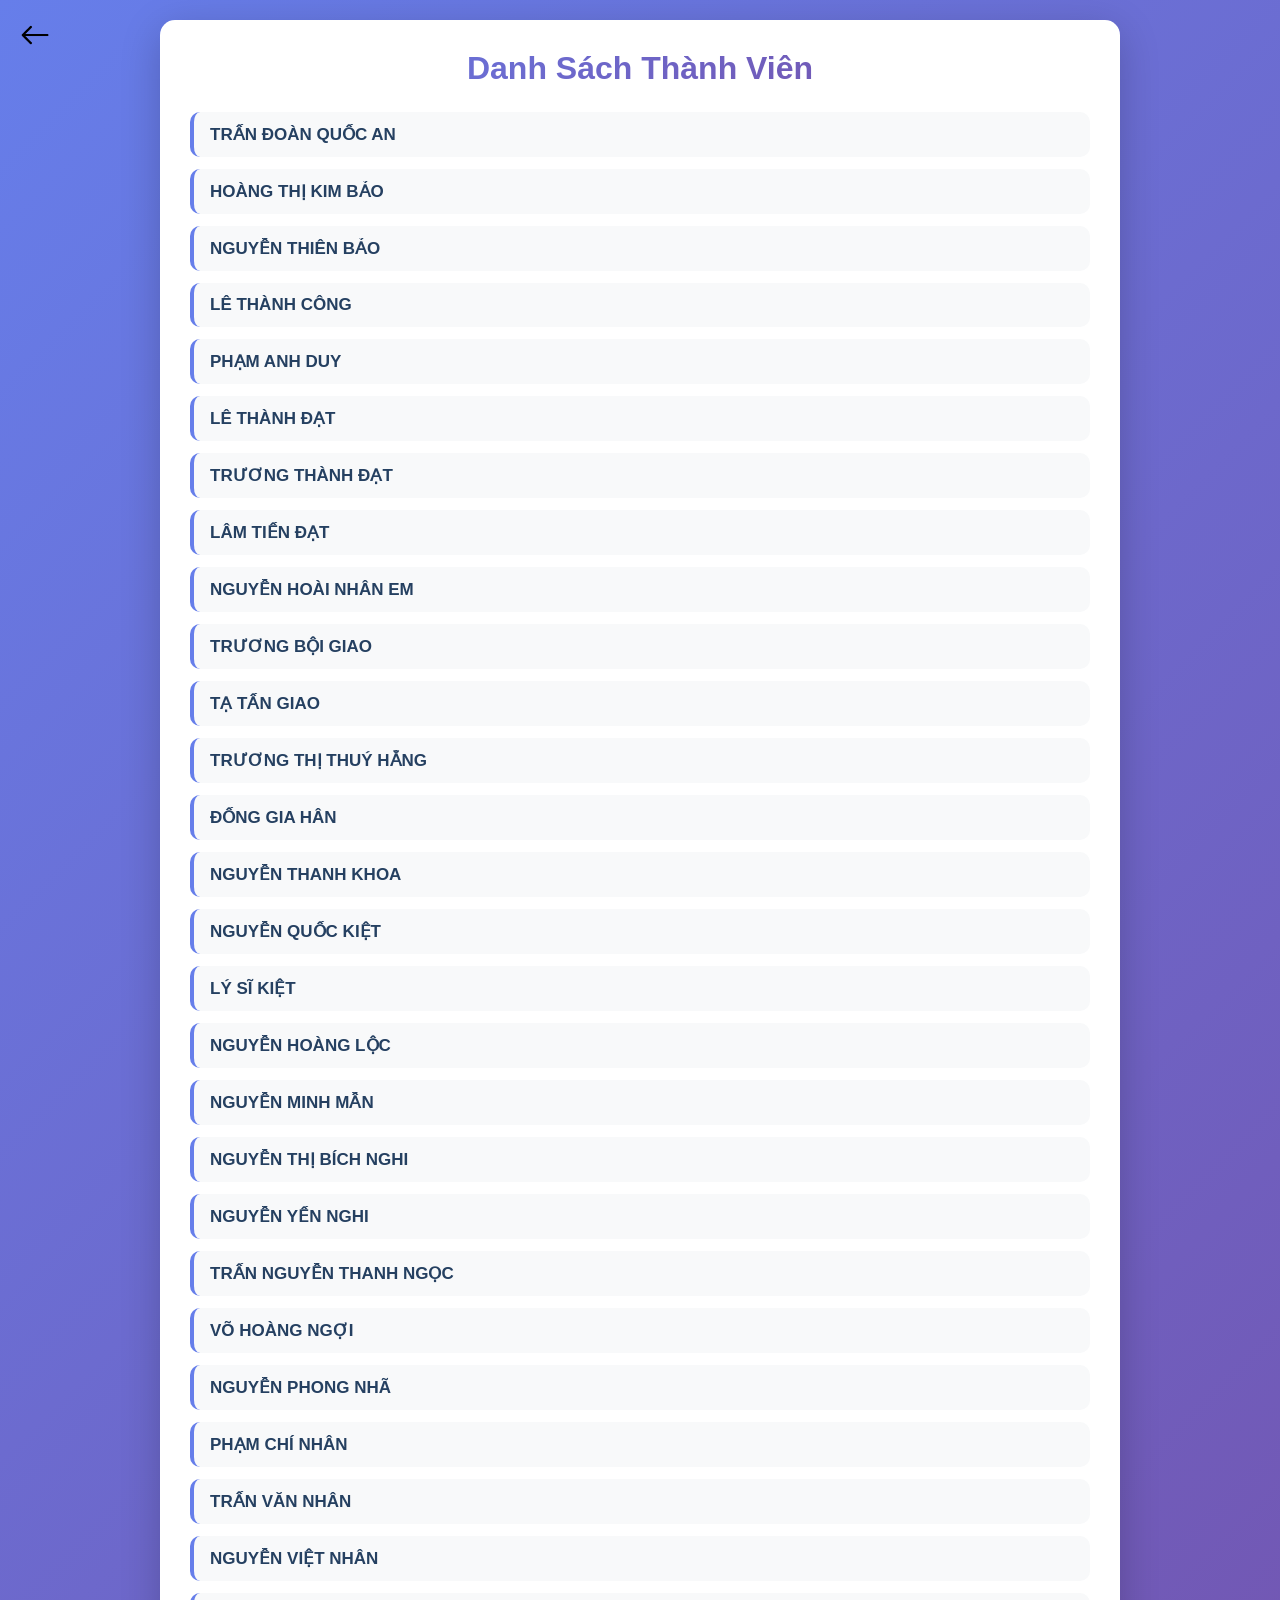
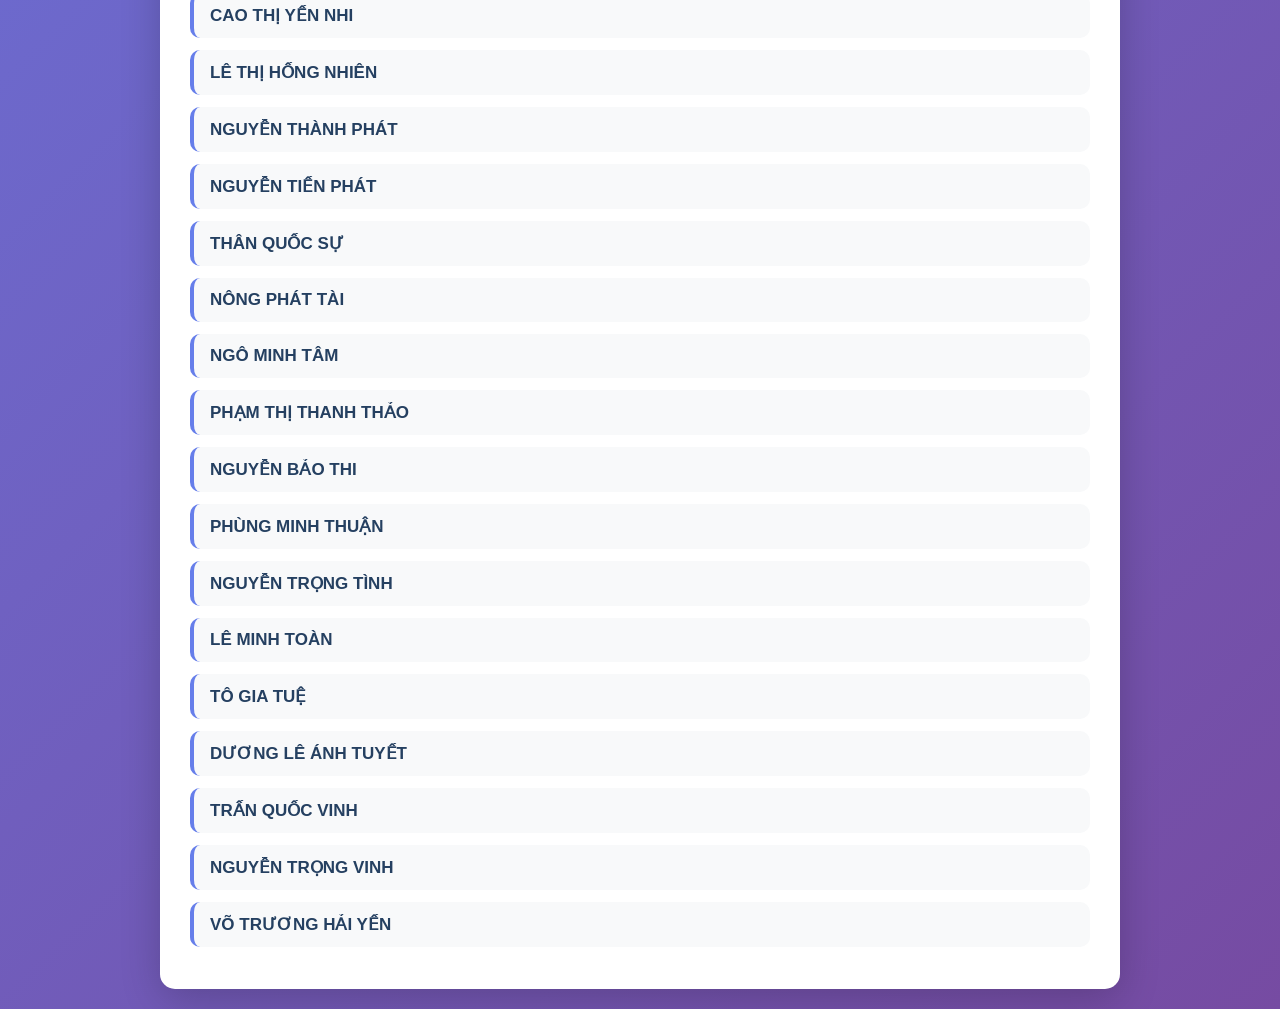
<file: danhsachthanhvien.html>
<!DOCTYPE html>
<html lang="vi">
<head>
    <meta charset="UTF-8">
    <meta name="viewport" content="width=device-width, initial-scale=1.0">
    <title>Danh Sách Thành Viên</title>
    <link rel="icon" href="https://encrypted-tbn0.gstatic.com/images?q=tbn:ANd9GcQAQ_RBEe69sbRlDkfhozBcTCUD2LOp1mJOMA&s">
    <link rel="stylesheet" href="danhsachthanhvien.css">
</head>
<body>
    <div id="danhsach">
        <h1>Danh Sách Thành Viên</h1>
        <div id="danhsachthanhvien">
            <li>
                <span>TRẦN ĐOÀN QUỐC AN</span>
                <div>
                    <div>
                        <img id="anh3x4" src="asset/ChatGPT Image 11_44_01 15 thg 3, 2026.png" alt="">
                    </div>
                    <div>
                        <p><strong>Biệt Danh:</strong> Chưa cập nhật</p>
                        <p><strong>Lớp:</strong> 12A2</p>
                        <p><strong>Giới Tính:</strong> Chưa cập nhật</p>
                        <p><strong>Ngày Sinh:</strong> Chưa cập nhật</p>
                        <p><strong>Cung Hoàng Đạo:</strong> Chưa cập nhật</p>
                        <p><strong>Sở Thích:</strong> Chưa cập nhật</p>
                    </div>
                </div>
            </li>
            <li>
                <span>HOÀNG THỊ KIM BẢO</span>
                <div>
                    <div>
                        <img id="anh3x4" src="asset/ChatGPT Image 11_44_01 15 thg 3, 2026.png" alt="">
                    </div>
                    <div>
                        <p><strong>Biệt Danh:</strong> Chưa cập nhật</p>
                        <p><strong>Lớp:</strong> 12A2</p>
                        <p><strong>Giới Tính:</strong> Chưa cập nhật</p>
                        <p><strong>Ngày Sinh:</strong> Chưa cập nhật</p>
                        <p><strong>Cung Hoàng Đạo:</strong> Chưa cập nhật</p>
                        <p><strong>Sở Thích:</strong> Chưa cập nhật</p>
                    </div>
                </div>
            </li>
            <li>
                <span>NGUYỄN THIÊN BẢO</span>
                <div>
                    <div></div>
                    <div>
                        <p><strong>Biệt Danh:</strong> Chưa cập nhật</p>
                        <p><strong>Lớp:</strong> 12A2</p>
                        <p><strong>Giới Tính:</strong> Chưa cập nhật</p>
                        <p><strong>Ngày Sinh:</strong> Chưa cập nhật</p>
                        <p><strong>Cung Hoàng Đạo:</strong> Chưa cập nhật</p>
                        <p><strong>Sở Thích:</strong> Chưa cập nhật</p>
                    </div>
                </div>
            </li>
            <li>
                <span>LÊ THÀNH CÔNG</span>
                <div>
                    <div></div>
                    <div>
                        <p><strong>Biệt Danh:</strong> Chưa cập nhật</p>
                        <p><strong>Lớp:</strong> 12A2</p>
                        <p><strong>Giới Tính:</strong> Chưa cập nhật</p>
                        <p><strong>Ngày Sinh:</strong> Chưa cập nhật</p>
                        <p><strong>Cung Hoàng Đạo:</strong> Chưa cập nhật</p>
                        <p><strong>Sở Thích:</strong> Chưa cập nhật</p>
                    </div>
                </div>
            </li>
            <li>
                <span>PHẠM ANH DUY</span>
                <div>
                    <div></div>
                    <div>
                        <p><strong>Biệt Danh:</strong> Chưa cập nhật</p>
                        <p><strong>Lớp:</strong> 12A2</p>
                        <p><strong>Giới Tính:</strong> Chưa cập nhật</p>
                        <p><strong>Ngày Sinh:</strong> Chưa cập nhật</p>
                        <p><strong>Cung Hoàng Đạo:</strong> Chưa cập nhật</p>
                        <p><strong>Sở Thích:</strong> Chưa cập nhật</p>
                    </div>
                </div>
            </li>
            <li>
                <span>LÊ THÀNH ĐẠT</span>
                <div>
                    <div></div>
                    <div>
                        <p><strong>Biệt Danh:</strong> Chưa cập nhật</p>
                        <p><strong>Lớp:</strong> 12A2</p>
                        <p><strong>Giới Tính:</strong> Chưa cập nhật</p>
                        <p><strong>Ngày Sinh:</strong> Chưa cập nhật</p>
                        <p><strong>Cung Hoàng Đạo:</strong> Chưa cập nhật</p>
                        <p><strong>Sở Thích:</strong> Chưa cập nhật</p>
                    </div>
                </div>
            </li>
            <li>
                <span>TRƯƠNG THÀNH ĐẠT</span>
                <div>
                    <div></div>
                    <div>
                        <p><strong>Biệt Danh:</strong> Chưa cập nhật</p>
                        <p><strong>Lớp:</strong> 12A2</p>
                        <p><strong>Giới Tính:</strong> Chưa cập nhật</p>
                        <p><strong>Ngày Sinh:</strong> Chưa cập nhật</p>
                        <p><strong>Cung Hoàng Đạo:</strong> Chưa cập nhật</p>
                        <p><strong>Sở Thích:</strong> Chưa cập nhật</p>
                    </div>
                </div>
            </li>
            <li>
                <span>LÂM TIẾN ĐẠT</span>
                <div>
                    <div></div>
                    <div>
                        <p><strong>Biệt Danh:</strong> Chưa cập nhật</p>
                        <p><strong>Lớp:</strong> 12A2</p>
                        <p><strong>Giới Tính:</strong> Chưa cập nhật</p>
                        <p><strong>Ngày Sinh:</strong> Chưa cập nhật</p>
                        <p><strong>Cung Hoàng Đạo:</strong> Chưa cập nhật</p>
                        <p><strong>Sở Thích:</strong> Chưa cập nhật</p>
                    </div>
                </div>
            </li>
            <li>
                <span>NGUYỄN HOÀI NHÂN EM</span>
                <div>
                    <div></div>
                    <div>
                        <p><strong>Biệt Danh:</strong> Chưa cập nhật</p>
                        <p><strong>Lớp:</strong> 12A2</p>
                        <p><strong>Giới Tính:</strong> Chưa cập nhật</p>
                        <p><strong>Ngày Sinh:</strong> Chưa cập nhật</p>
                        <p><strong>Cung Hoàng Đạo:</strong> Chưa cập nhật</p>
                        <p><strong>Sở Thích:</strong> Chưa cập nhật</p>
                    </div>
                </div>
            </li>
            <li>
                <span>TRƯƠNG BỘI GIAO</span>
                <div>
                    <div></div>
                    <div>
                        <p><strong>Biệt Danh:</strong> Chưa cập nhật</p>
                        <p><strong>Lớp:</strong> 12A2</p>
                        <p><strong>Giới Tính:</strong> Chưa cập nhật</p>
                        <p><strong>Ngày Sinh:</strong> Chưa cập nhật</p>
                        <p><strong>Cung Hoàng Đạo:</strong> Chưa cập nhật</p>
                        <p><strong>Sở Thích:</strong> Chưa cập nhật</p>
                    </div>
                </div>
            </li>
            <li>
                <span>TẠ TẤN GIAO</span>
                <div>
                    <div></div>
                    <div>
                        <p><strong>Biệt Danh:</strong> Chưa cập nhật</p>
                        <p><strong>Lớp:</strong> 12A2</p>
                        <p><strong>Giới Tính:</strong> Chưa cập nhật</p>
                        <p><strong>Ngày Sinh:</strong> Chưa cập nhật</p>
                        <p><strong>Cung Hoàng Đạo:</strong> Chưa cập nhật</p>
                        <p><strong>Sở Thích:</strong> Chưa cập nhật</p>
                    </div>
                </div>
            </li>
            <li>
                <span>TRƯƠNG THỊ THUÝ HẰNG</span>
                <div>
                    <div></div>
                    <div>
                        <p><strong>Biệt Danh:</strong> Chưa cập nhật</p>
                        <p><strong>Lớp:</strong> 12A2</p>
                        <p><strong>Giới Tính:</strong> Chưa cập nhật</p>
                        <p><strong>Ngày Sinh:</strong> Chưa cập nhật</p>
                        <p><strong>Cung Hoàng Đạo:</strong> Chưa cập nhật</p>
                        <p><strong>Sở Thích:</strong> Chưa cập nhật</p>
                    </div>
                </div>
            </li>
            <li>
                <span>ĐỒNG GIA HÂN  </span>
                <div>
                    <div></div>
                    <div>
                        <p><strong>Biệt Danh:</strong> Chưa cập nhật</p>
                        <p><strong>Lớp:</strong> 12A2</p>
                        <p><strong>Giới Tính:</strong> Chưa cập nhật</p>
                        <p><strong>Ngày Sinh:</strong> Chưa cập nhật</p>
                        <p><strong>Cung Hoàng Đạo:</strong> Chưa cập nhật</p>
                        <p><strong>Sở Thích:</strong> Chưa cập nhật</p>
                    </div>
                </div>
            </li>
            <li>
                <span>NGUYỄN THANH KHOA</span>
                <div>
                    <div></div>
                    <div>
                        <p><strong>Biệt Danh:</strong> Chưa cập nhật</p>
                        <p><strong>Lớp:</strong> 12A2</p>
                        <p><strong>Giới Tính:</strong> Chưa cập nhật</p>
                        <p><strong>Ngày Sinh:</strong> Chưa cập nhật</p>
                        <p><strong>Cung Hoàng Đạo:</strong> Chưa cập nhật</p>
                        <p><strong>Sở Thích:</strong> Chưa cập nhật</p>
                    </div>
                </div>
            </li>
            <li>
                <span>NGUYỄN QUỐC KIỆT</span>
                <div>
                    <div></div>
                    <div>
                        <p><strong>Biệt Danh:</strong> Chưa cập nhật</p>
                        <p><strong>Lớp:</strong> 12A2</p>
                        <p><strong>Giới Tính:</strong> Chưa cập nhật</p>
                        <p><strong>Ngày Sinh:</strong> Chưa cập nhật</p>
                        <p><strong>Cung Hoàng Đạo:</strong> Chưa cập nhật</p>
                        <p><strong>Sở Thích:</strong> Chưa cập nhật</p>
                    </div>
                </div>
            </li>
            <li>
                <span>LÝ SĨ KIỆT</span>
                <div>
                    <div></div>
                    <div>
                        <p><strong>Biệt Danh:</strong> Chưa cập nhật</p>
                        <p><strong>Lớp:</strong> 12A2</p>
                        <p><strong>Giới Tính:</strong> Chưa cập nhật</p>
                        <p><strong>Ngày Sinh:</strong> Chưa cập nhật</p>
                        <p><strong>Cung Hoàng Đạo:</strong> Chưa cập nhật</p>
                        <p><strong>Sở Thích:</strong> Chưa cập nhật</p>
                    </div>
                </div>
            </li>
            <li>
                <span>NGUYỄN HOÀNG LỘC</span>
                <div>
                    <div></div>
                    <div>
                        <p><strong>Biệt Danh:</strong> Chưa cập nhật</p>
                        <p><strong>Lớp:</strong> 12A2</p>
                        <p><strong>Giới Tính:</strong> Chưa cập nhật</p>
                        <p><strong>Ngày Sinh:</strong> Chưa cập nhật</p>
                        <p><strong>Cung Hoàng Đạo:</strong> Chưa cập nhật</p>
                        <p><strong>Sở Thích:</strong> Chưa cập nhật</p>
                    </div>
                </div>
            </li>
            <li>
                <span>NGUYỄN MINH MẪN</span>
                <div>
                    <div></div>
                    <div>
                        <p><strong>Biệt Danh:</strong> Chưa cập nhật</p>
                        <p><strong>Lớp:</strong> 12A2</p>
                        <p><strong>Giới Tính:</strong> Chưa cập nhật</p>
                        <p><strong>Ngày Sinh:</strong> Chưa cập nhật</p>
                        <p><strong>Cung Hoàng Đạo:</strong> Chưa cập nhật</p>
                        <p><strong>Sở Thích:</strong> Chưa cập nhật</p>
                    </div>
                </div>
            </li>
            <li>
                <span>NGUYỄN THỊ BÍCH NGHI</span>
                <div>
                    <div></div>
                    <div>
                        <p><strong>Biệt Danh:</strong> Chưa cập nhật</p>
                        <p><strong>Lớp:</strong> 12A2</p>
                        <p><strong>Giới Tính:</strong> Chưa cập nhật</p>
                        <p><strong>Ngày Sinh:</strong> Chưa cập nhật</p>
                        <p><strong>Cung Hoàng Đạo:</strong> Chưa cập nhật</p>
                        <p><strong>Sở Thích:</strong> Chưa cập nhật</p>
                    </div>
                </div>
            </li>
            <li>
                <span>NGUYỄN YẾN NGHI</span>
                <div>
                    <div></div>
                    <div>
                        <p><strong>Biệt Danh:</strong> Chưa cập nhật</p>
                        <p><strong>Lớp:</strong> 12A2</p>
                        <p><strong>Giới Tính:</strong> Chưa cập nhật</p>
                        <p><strong>Ngày Sinh:</strong> Chưa cập nhật</p>
                        <p><strong>Cung Hoàng Đạo:</strong> Chưa cập nhật</p>
                        <p><strong>Sở Thích:</strong> Chưa cập nhật</p>
                    </div>
                </div>
            </li>
            <li>
                <span>TRẦN NGUYỄN THANH NGỌC</span>
                <div>
                    <div></div>
                    <div>
                        <p><strong>Biệt Danh:</strong> Chưa cập nhật</p>
                        <p><strong>Lớp:</strong> 12A2</p>
                        <p><strong>Giới Tính:</strong> Chưa cập nhật</p>
                        <p><strong>Ngày Sinh:</strong> Chưa cập nhật</p>
                        <p><strong>Cung Hoàng Đạo:</strong> Chưa cập nhật</p>
                        <p><strong>Sở Thích:</strong> Chưa cập nhật</p>
                    </div>
                </div>
            </li>
            <li>
                <span>VÕ HOÀNG NGỢI</span>
                <div>
                    <div></div>
                    <div>
                        <p><strong>Biệt Danh:</strong> Chưa cập nhật</p>
                        <p><strong>Lớp:</strong> 12A2</p>
                        <p><strong>Giới Tính:</strong> Chưa cập nhật</p>
                        <p><strong>Ngày Sinh:</strong> Chưa cập nhật</p>
                        <p><strong>Cung Hoàng Đạo:</strong> Chưa cập nhật</p>
                        <p><strong>Sở Thích:</strong> Chưa cập nhật</p>
                    </div>
                </div>
            </li>
            <li>
                <span>NGUYỄN PHONG NHÃ</span>
                <div>
                    <div></div>
                    <div>
                        <p><strong>Biệt Danh:</strong> Chưa cập nhật</p>
                        <p><strong>Lớp:</strong> 12A2</p>
                        <p><strong>Giới Tính:</strong> Chưa cập nhật</p>
                        <p><strong>Ngày Sinh:</strong> Chưa cập nhật</p>
                        <p><strong>Cung Hoàng Đạo:</strong> Chưa cập nhật</p>
                        <p><strong>Sở Thích:</strong> Chưa cập nhật</p>
                    </div>
                </div>
            </li>
            <li>
                <span>PHẠM CHÍ NHÂN</span>
                <div>
                    <div></div>
                    <div>
                        <p><strong>Biệt Danh:</strong> Chưa cập nhật</p>
                        <p><strong>Lớp:</strong> 12A2</p>
                        <p><strong>Giới Tính:</strong> Chưa cập nhật</p>
                        <p><strong>Ngày Sinh:</strong> Chưa cập nhật</p>
                        <p><strong>Cung Hoàng Đạo:</strong> Chưa cập nhật</p>
                        <p><strong>Sở Thích:</strong> Chưa cập nhật</p>
                    </div>
                </div>
            </li>
            <li>
                <span>TRẦN VĂN NHÂN</span>
                <div>
                    <div></div>
                    <div>
                        <p><strong>Biệt Danh:</strong> Chưa cập nhật</p>
                        <p><strong>Lớp:</strong> 12A2</p>
                        <p><strong>Giới Tính:</strong> Chưa cập nhật</p>
                        <p><strong>Ngày Sinh:</strong> Chưa cập nhật</p>
                        <p><strong>Cung Hoàng Đạo:</strong> Chưa cập nhật</p>
                        <p><strong>Sở Thích:</strong> Chưa cập nhật</p>
                    </div>
                </div>
            </li>
            <li>
                <span>NGUYỄN VIỆT NHÂN</span>
                <div>
                    <div></div>
                    <p><strong>Biệt Danh:</strong> Chưa cập nhật</p>
                    <p><strong>Lớp:</strong> 12A2</p>
                    <p><strong>Giới Tính:</strong> Chưa cập nhật</p>
                    <p><strong>Ngày Sinh:</strong> Chưa cập nhật</p>
                    <p><strong>Cung Hoàng Đạo:</strong> Chưa cập nhật</p>
                    <p><strong>Sở Thích:</strong> Chưa cập nhật</p>
                </div>
            </li>
            <li>
                <span>CAO THỊ YẾN NHI</span>
                <div>
                    <div></div>
                    <p><strong>Biệt Danh:</strong> Chưa cập nhật</p>
                    <p><strong>Lớp:</strong> 12A2</p>
                    <p><strong>Giới Tính:</strong> Chưa cập nhật</p>
                    <p><strong>Ngày Sinh:</strong> Chưa cập nhật</p>
                    <p><strong>Cung Hoàng Đạo:</strong> Chưa cập nhật</p>
                    <p><strong>Sở Thích:</strong> Chưa cập nhật</p>
                </div>
            </li>
            <li>
                <span>LÊ THỊ HỒNG NHIÊN</span>
                <div>
                    <div></div>
                    <p><strong>Biệt Danh:</strong> Chưa cập nhật</p>
                    <p><strong>Lớp:</strong> 12A2</p>
                    <p><strong>Giới Tính:</strong> Chưa cập nhật</p>
                    <p><strong>Ngày Sinh:</strong> Chưa cập nhật</p>
                    <p><strong>Cung Hoàng Đạo:</strong> Chưa cập nhật</p>
                    <p><strong>Sở Thích:</strong> Chưa cập nhật</p>
                </div>
            </li>
            <li>
                <span>NGUYỄN THÀNH PHÁT</span>
                <div>
                    <div></div>
                    <p><strong>Biệt Danh:</strong> Chưa cập nhật</p>
                    <p><strong>Lớp:</strong> 12A2</p>
                    <p><strong>Giới Tính:</strong> Chưa cập nhật</p>
                    <p><strong>Ngày Sinh:</strong> Chưa cập nhật</p>
                    <p><strong>Cung Hoàng Đạo:</strong> Chưa cập nhật</p>
                    <p><strong>Sở Thích:</strong> Chưa cập nhật</p>
                </div>
            </li>
            <li>
                <span>NGUYỄN TIẾN PHÁT</span>
                <div>
                    <div></div>
                    <p><strong>Biệt Danh:</strong> Chưa cập nhật</p>
                    <p><strong>Lớp:</strong> 12A2</p>
                    <p><strong>Giới Tính:</strong> Chưa cập nhật</p>
                    <p><strong>Ngày Sinh:</strong> Chưa cập nhật</p>
                    <p><strong>Cung Hoàng Đạo:</strong> Chưa cập nhật</p>
                    <p><strong>Sở Thích:</strong> Chưa cập nhật</p>
                </div>
            </li>
            <li>
                <span>THÂN QUỐC SỰ</span>
                <div>
                    <div></div>
                    <p><strong>Biệt Danh:</strong> Chưa cập nhật</p>
                    <p><strong>Lớp:</strong> 12A2</p>
                    <p><strong>Giới Tính:</strong> Chưa cập nhật</p>
                    <p><strong>Ngày Sinh:</strong> Chưa cập nhật</p>
                    <p><strong>Cung Hoàng Đạo:</strong> Chưa cập nhật</p>
                    <p><strong>Sở Thích:</strong> Chưa cập nhật</p>
                </div>
            </li>
            <li>
                <span>NÔNG PHÁT TÀI</span>
                <div>
                    <div></div>
                    <p><strong>Biệt Danh:</strong> Chưa cập nhật</p>
                    <p><strong>Lớp:</strong> 12A2</p>
                    <p><strong>Giới Tính:</strong> Chưa cập nhật</p>
                    <p><strong>Ngày Sinh:</strong> Chưa cập nhật</p>
                    <p><strong>Cung Hoàng Đạo:</strong> Chưa cập nhật</p>
                    <p><strong>Sở Thích:</strong> Chưa cập nhật</p>
                </div>
            </li>
            <li>
                <span>NGÔ MINH TÂM</span>
                <div>
                    <div></div>
                    <p><strong>Biệt Danh:</strong> Chưa cập nhật</p>
                    <p><strong>Lớp:</strong> 12A2</p>
                    <p><strong>Giới Tính:</strong> Chưa cập nhật</p>
                    <p><strong>Ngày Sinh:</strong> Chưa cập nhật</p>
                    <p><strong>Cung Hoàng Đạo:</strong> Chưa cập nhật</p>
                    <p><strong>Sở Thích:</strong> Chưa cập nhật</p>
                </div>
            </li>
            <li>
                <span>PHẠM THỊ THANH THẢO</span>
                <div>
                    <div></div>
                    <p><strong>Biệt Danh:</strong> Chưa cập nhật</p>
                    <p><strong>Lớp:</strong> 12A2</p>
                    <p><strong>Giới Tính:</strong> Chưa cập nhật</p>
                    <p><strong>Ngày Sinh:</strong> Chưa cập nhật</p>
                    <p><strong>Cung Hoàng Đạo:</strong> Chưa cập nhật</p>
                    <p><strong>Sở Thích:</strong> Chưa cập nhật</p>
                </div>
            </li>
            <li>
                <span>NGUYỄN BẢO THI</span>
                <div>
                    <div></div>
                    <p><strong>Biệt Danh:</strong> Chưa cập nhật</p>
                    <p><strong>Lớp:</strong> 12A2</p>
                    <p><strong>Giới Tính:</strong> Chưa cập nhật</p>
                    <p><strong>Ngày Sinh:</strong> Chưa cập nhật</p>
                    <p><strong>Cung Hoàng Đạo:</strong> Chưa cập nhật</p>
                    <p><strong>Sở Thích:</strong> Chưa cập nhật</p>
                </div>
            </li>
            <li>
                <span>PHÙNG MINH THUẬN</span>
                <div>
                    <div></div>
                    <p><strong>Biệt Danh:</strong> Chưa cập nhật</p>
                    <p><strong>Lớp:</strong> 12A2</p>
                    <p><strong>Giới Tính:</strong> Chưa cập nhật</p>
                    <p><strong>Ngày Sinh:</strong> Chưa cập nhật</p>
                    <p><strong>Cung Hoàng Đạo:</strong> Chưa cập nhật</p>
                    <p><strong>Sở Thích:</strong> Chưa cập nhật</p>
                </div>
            </li>
            <li>
                <span>NGUYỄN TRỌNG TÌNH</span>
                <div>
                    <div></div>
                    <p><strong>Biệt Danh:</strong> Chưa cập nhật</p>
                    <p><strong>Lớp:</strong> 12A2</p>
                    <p><strong>Giới Tính:</strong> Chưa cập nhật</p>
                    <p><strong>Ngày Sinh:</strong> Chưa cập nhật</p>
                    <p><strong>Cung Hoàng Đạo:</strong> Chưa cập nhật</p>
                    <p><strong>Sở Thích:</strong> Chưa cập nhật</p>
                </div>
            </li>
            <li>
                <span>LÊ MINH TOÀN</span>
                <div>
                    <div></div>
                    <p><strong>Biệt Danh:</strong> Chưa cập nhật</p>
                    <p><strong>Lớp:</strong> 12A2</p>
                    <p><strong>Giới Tính:</strong> Chưa cập nhật</p>
                    <p><strong>Ngày Sinh:</strong> Chưa cập nhật</p>
                    <p><strong>Cung Hoàng Đạo:</strong> Chưa cập nhật</p>
                    <p><strong>Sở Thích:</strong> Chưa cập nhật</p>
                </div>
            </li>
            <li>
                <span>TÔ GIA TUỆ</span>
                <div>
                    <div></div>
                    <p><strong>Biệt Danh:</strong> Chưa cập nhật</p>
                    <p><strong>Lớp:</strong> 12A2</p>
                    <p><strong>Giới Tính:</strong> Chưa cập nhật</p>
                    <p><strong>Ngày Sinh:</strong> Chưa cập nhật</p>
                    <p><strong>Cung Hoàng Đạo:</strong> Chưa cập nhật</p>
                    <p><strong>Sở Thích:</strong> Chưa cập nhật</p>
                </div>
            </li>
            <li>
                <span>DƯƠNG LÊ ÁNH TUYẾT</span>
                <div>
                    <div></div>
                    <p><strong>Biệt Danh:</strong> Chưa cập nhật</p>
                    <p><strong>Lớp:</strong> 12A2</p>
                    <p><strong>Giới Tính:</strong> Chưa cập nhật</p>
                    <p><strong>Ngày Sinh:</strong> Chưa cập nhật</p>
                    <p><strong>Cung Hoàng Đạo:</strong> Chưa cập nhật</p>
                    <p><strong>Sở Thích:</strong> Chưa cập nhật</p>
                </div>
            </li>
            <li>
                <span>TRẦN QUỐC VINH</span>
                <div>
                    <div></div>
                    <p><strong>Biệt Danh:</strong> Chưa cập nhật</p>
                    <p><strong>Lớp:</strong> 12A2</p>
                    <p><strong>Giới Tính:</strong> Chưa cập nhật</p>
                    <p><strong>Ngày Sinh:</strong> Chưa cập nhật</p>
                    <p><strong>Cung Hoàng Đạo:</strong> Chưa cập nhật</p>
                    <p><strong>Sở Thích:</strong> Chưa cập nhật</p>
                </div>
            </li>
            <li>
                <span>NGUYỄN TRỌNG VINH</span>
                <div>
                    <div></div>
                    <p><strong>Biệt Danh:</strong> Chưa cập nhật</p>
                    <p><strong>Lớp:</strong> 12A2</p>
                    <p><strong>Giới Tính:</strong> Chưa cập nhật</p>
                    <p><strong>Ngày Sinh:</strong> Chưa cập nhật</p>
                    <p><strong>Cung Hoàng Đạo:</strong> Chưa cập nhật</p>
                    <p><strong>Sở Thích:</strong> Chưa cập nhật</p>
                </div>
            </li>
            <li>
                <span>VÕ TRƯƠNG HẢI YẾN</span>
                <div>
                    <div></div>
                    <p><strong>Biệt Danh:</strong> Chưa cập nhật</p>
                    <p><strong>Lớp:</strong> 12A2</p>
                    <p><strong>Giới Tính:</strong> Chưa cập nhật</p>
                    <p><strong>Ngày Sinh:</strong> Chưa cập nhật</p>
                    <p><strong>Cung Hoàng Đạo:</strong> Chưa cập nhật</p>
                    <p><strong>Sở Thích:</strong> Chưa cập nhật</p>
                </div>
            </li>
        </div>
    </div>
        <div id="nut_back">
        <a href="index.html">
            <img src="asset/backicon.png" alt="⬅">
        </a>
    </div>
</body>
</html>
</file>
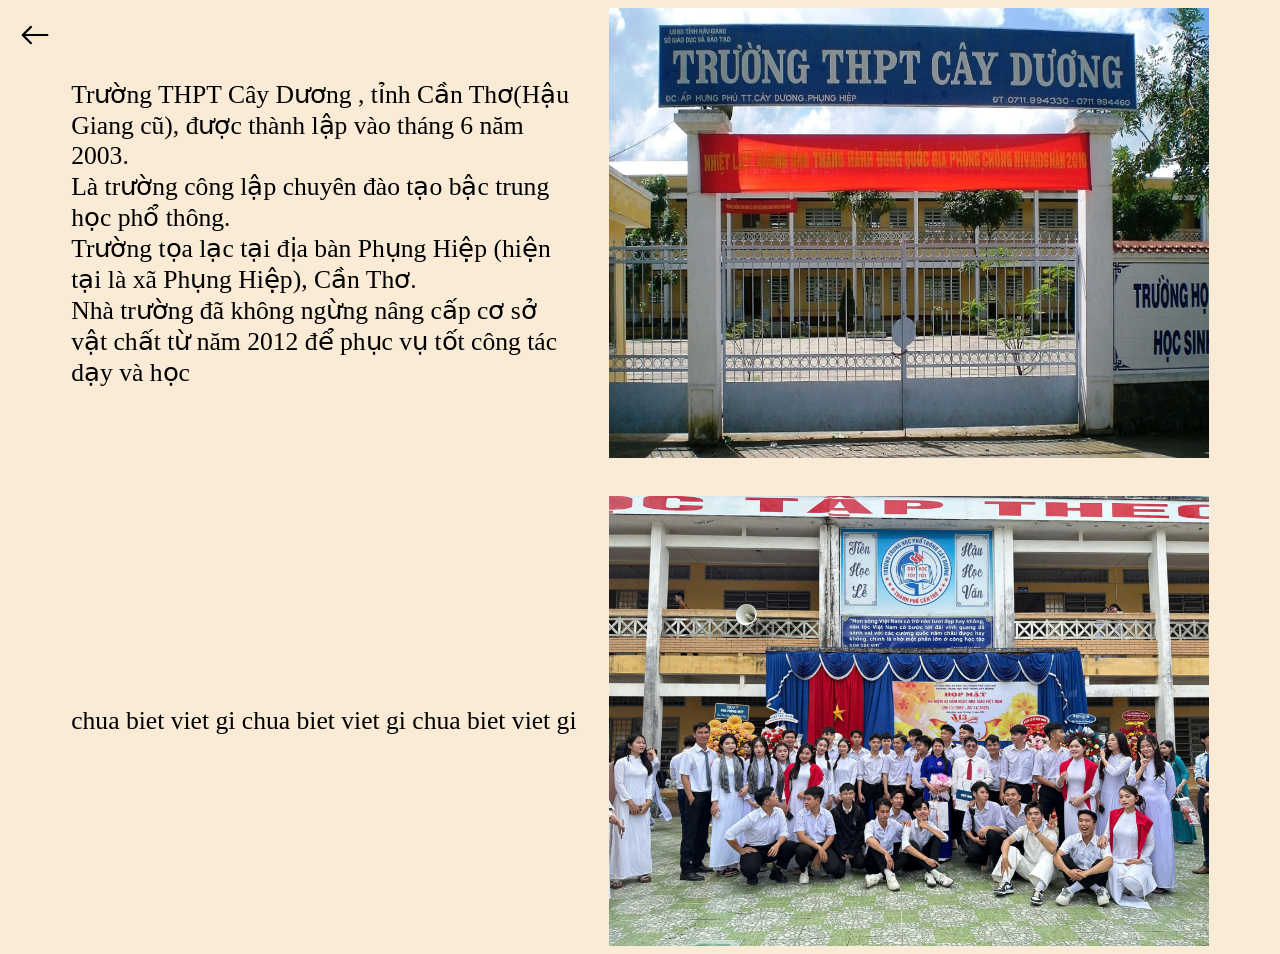
<file: thongtin.html>
<!DOCTYPE html>
<html lang="en">
<head>
    <meta charset="UTF-8">
    <meta name="viewport" content="width=device-width, initial-scale=1.0">
    <link rel="icon" href="https://encrypted-tbn0.gstatic.com/images?q=tbn:ANd9GcS-bEx4hgXJsLR8mlaDlxEVZdz1bmGHH_y_tg&s">
    <link rel="stylesheet" href="thongtin.css">
    <title>Thông tin</title>
</head>
<body>
    <div id="tatca">
        <div id="nutquayve">
            <a href="index.html">
                <img src="asset/backicon.png" alt="backpng" id="anhquayve">
            </a>
        </div>
        <div id="thongtintruong">
            <p>
                <a href="https://thptcayduong.cantho.edu.vn/" target="_blank">Trường THPT Cây Dương </a> , tỉnh Cần Thơ(Hậu Giang cũ), được thành lập vào tháng 6 năm 2003. <br>
                Là trường công lập chuyên đào tạo bậc trung học phổ thông. <br>
                Trường tọa lạc tại địa bàn Phụng Hiệp (hiện tại là xã Phụng Hiệp), Cần Thơ. <br>
                Nhà trường đã không ngừng nâng cấp cơ sở vật chất từ năm 2012 để phục vụ tốt công tác dạy và học
            </p>
            <img src="asset/anhtruong(1).png" alt="ảnh trường">
        </div>
        <div id="thongtinlop">
            <p>
                chua biet viet gi chua biet viet gi chua biet viet gi
            </p>
            <img src="asset/anhlop2(1).png" alt="anhlop">
        </div>
    </div>
</body>
</html>
</file>
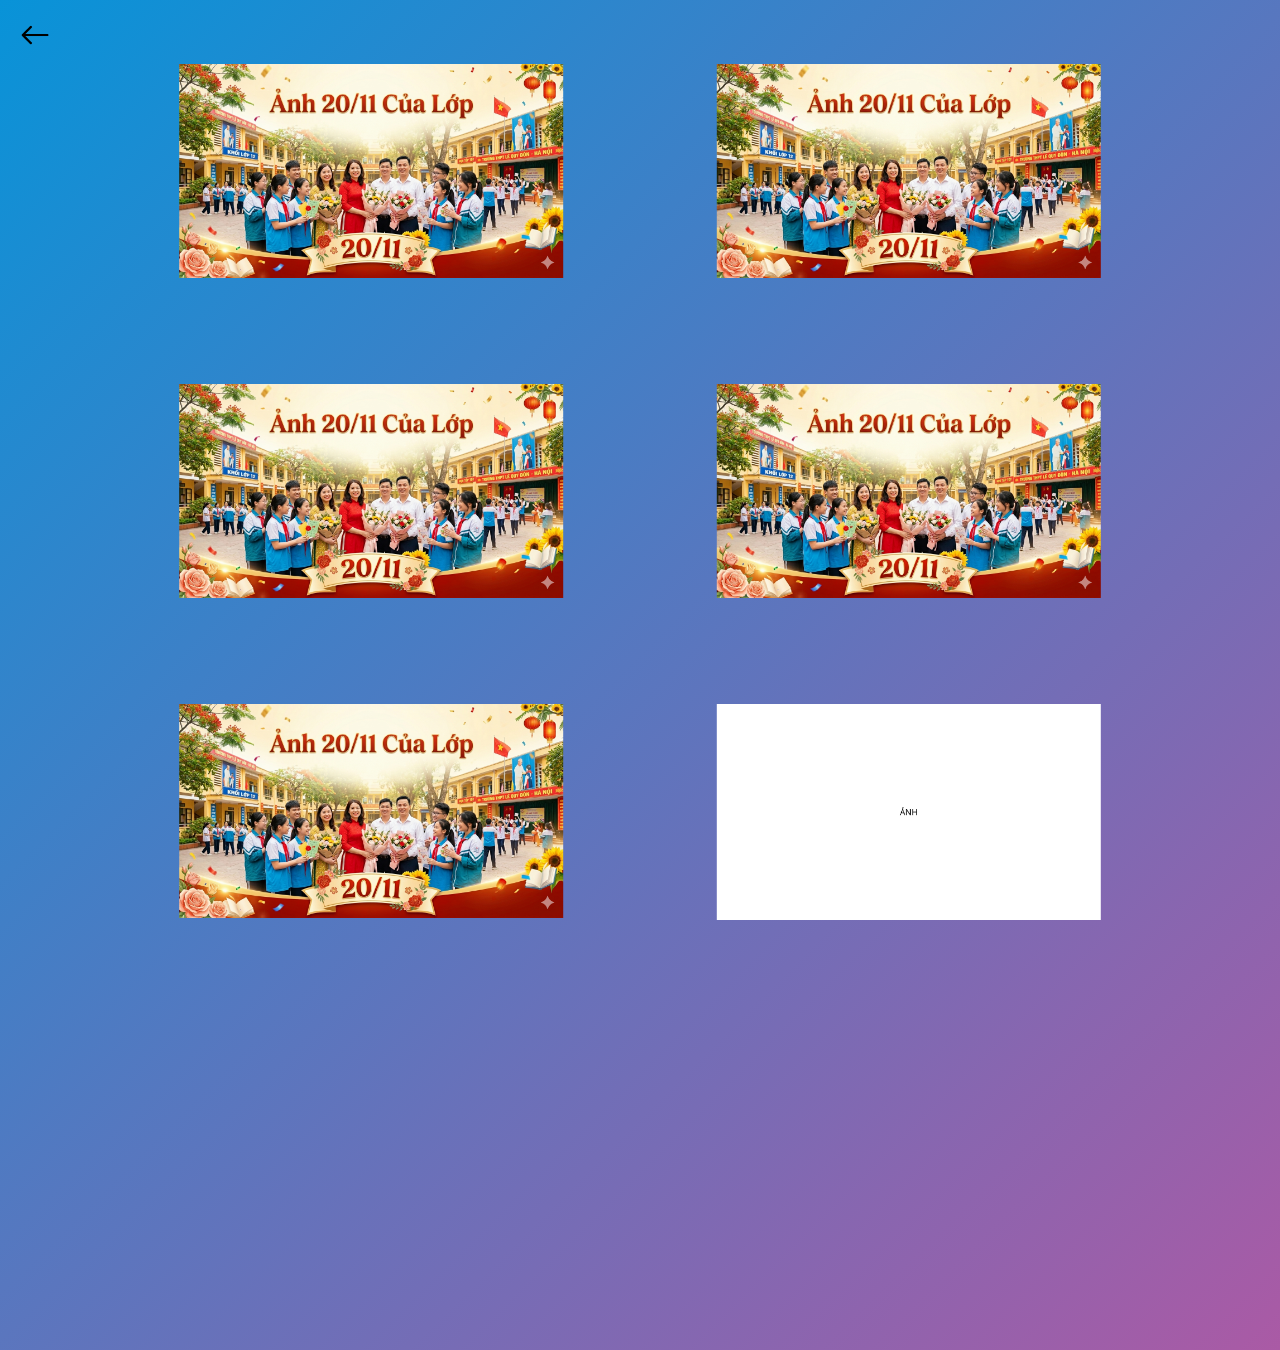
<file: thuvien.html>
<!DOCTYPE html>
<html lang="en">
<head>
    <meta charset="UTF-8">
    <meta name="viewport" content="width=device-width, initial-scale=1.0">
    <title>Thư viện</title>
    <link rel="icon" href="https://www.nicepng.com/png/detail/127-1276180_photo-album-icon-png-icon-logo-png-album.png">
    <link rel="stylesheet" href= "thuvien.css">
</head>
<body>
    <div id="tatca">
        <div id="nutquayve">
            <a href="index.html">
                <img src="asset/backicon.png" alt="backpng" id="anhquayve">
            </a>
        </div>
        <div id="anhbia">
            <a href="thuvien_cd1.html">
                <img src="asset/anhbia2011.png" alt="anhbia" id="anhtest1">
            </a>

            <a href="thuvien_cd2.html">
                <img src="asset/anhbia2011.png" alt="anhbia" id="anhtest2">
            </a>

            <a href="thuvien_cd3.html">
                <img src="asset/anhbia2011.png" alt="anhbia" id="anhtest3">
            </a>
            
            <a href="thuvien_cd4.html">
                <img src="asset/anhbia2011.png" alt="anhbia" id="anhtest4">
            </a>

            <a href="thuvien_cd5.html">
                <img src="asset/anhbia2011.png" alt="anhbia" id="anhtest5">
            </a>
            
            <a href="thuvien_cd6 .html">
                <img src="asset/test.png" alt="anhbia" id="anhtest6">
            </a>
        </div>
    </div>
</body>
</html>
</file>
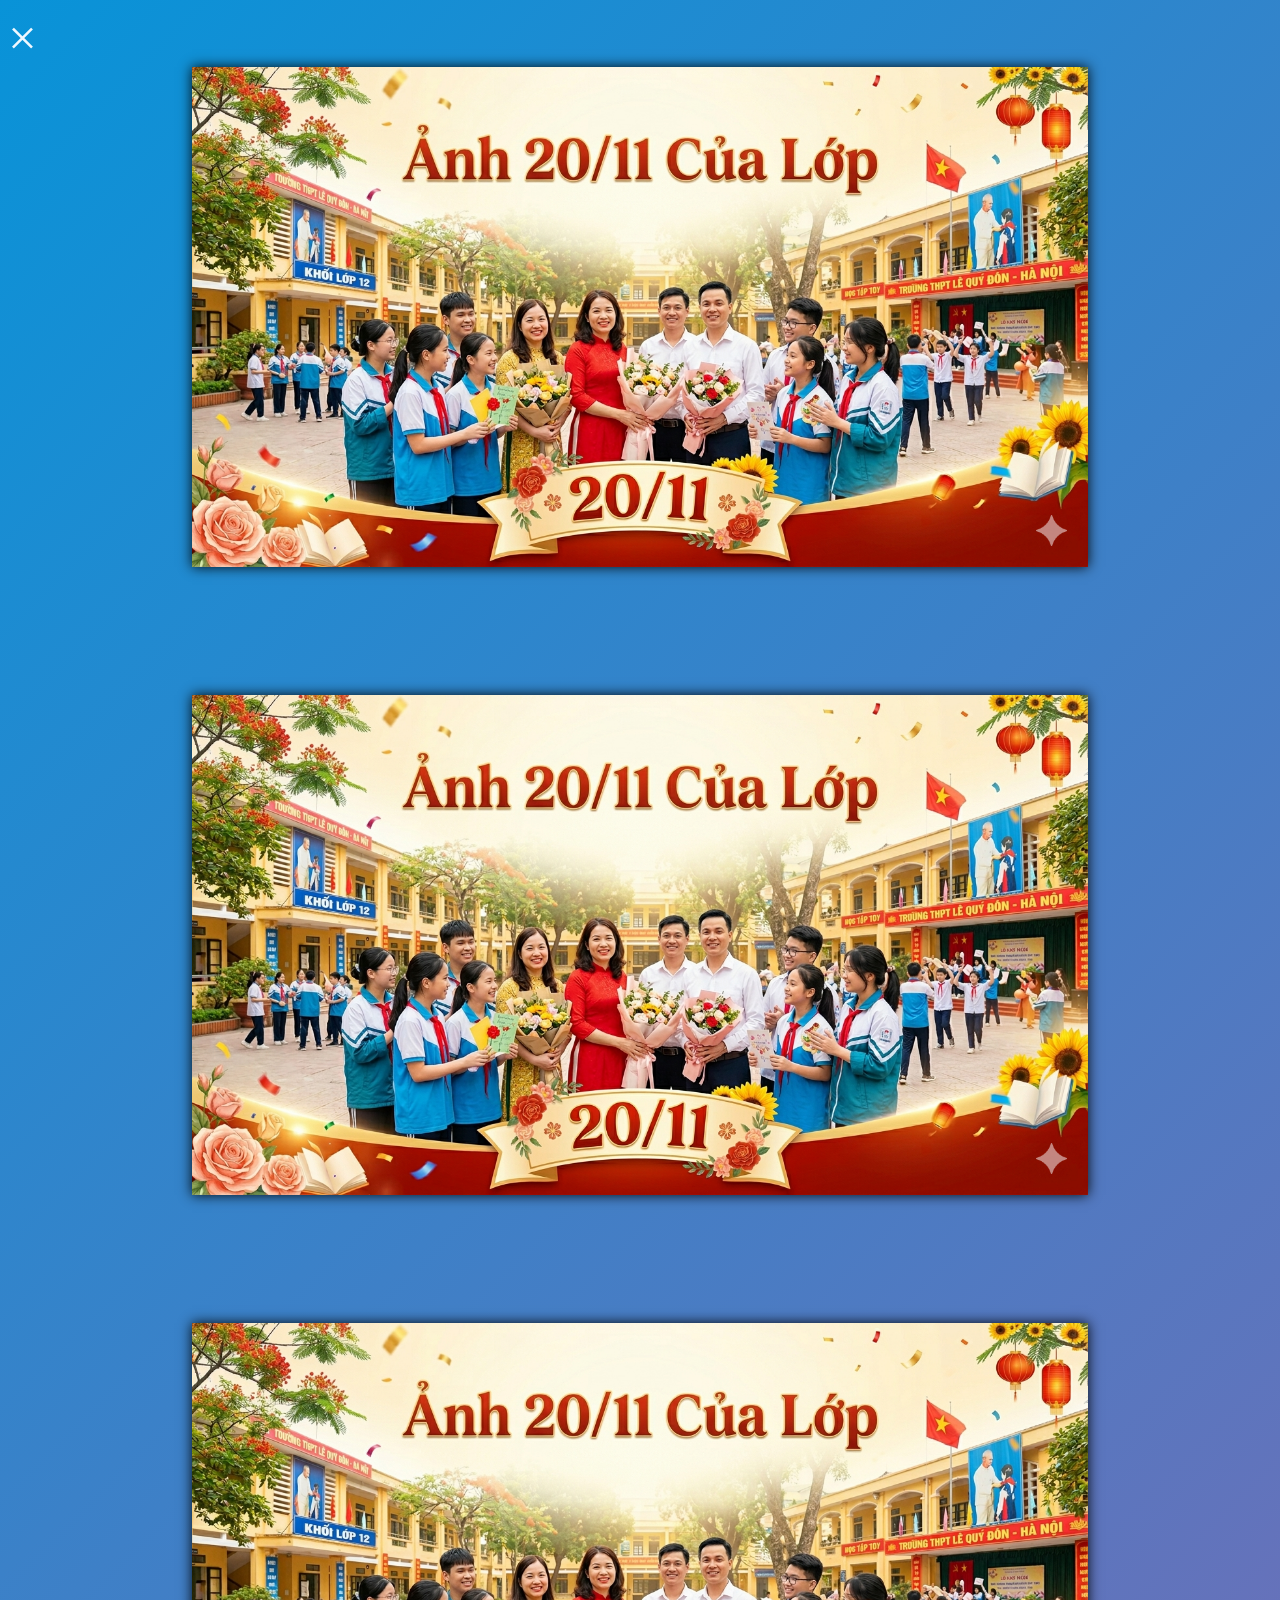
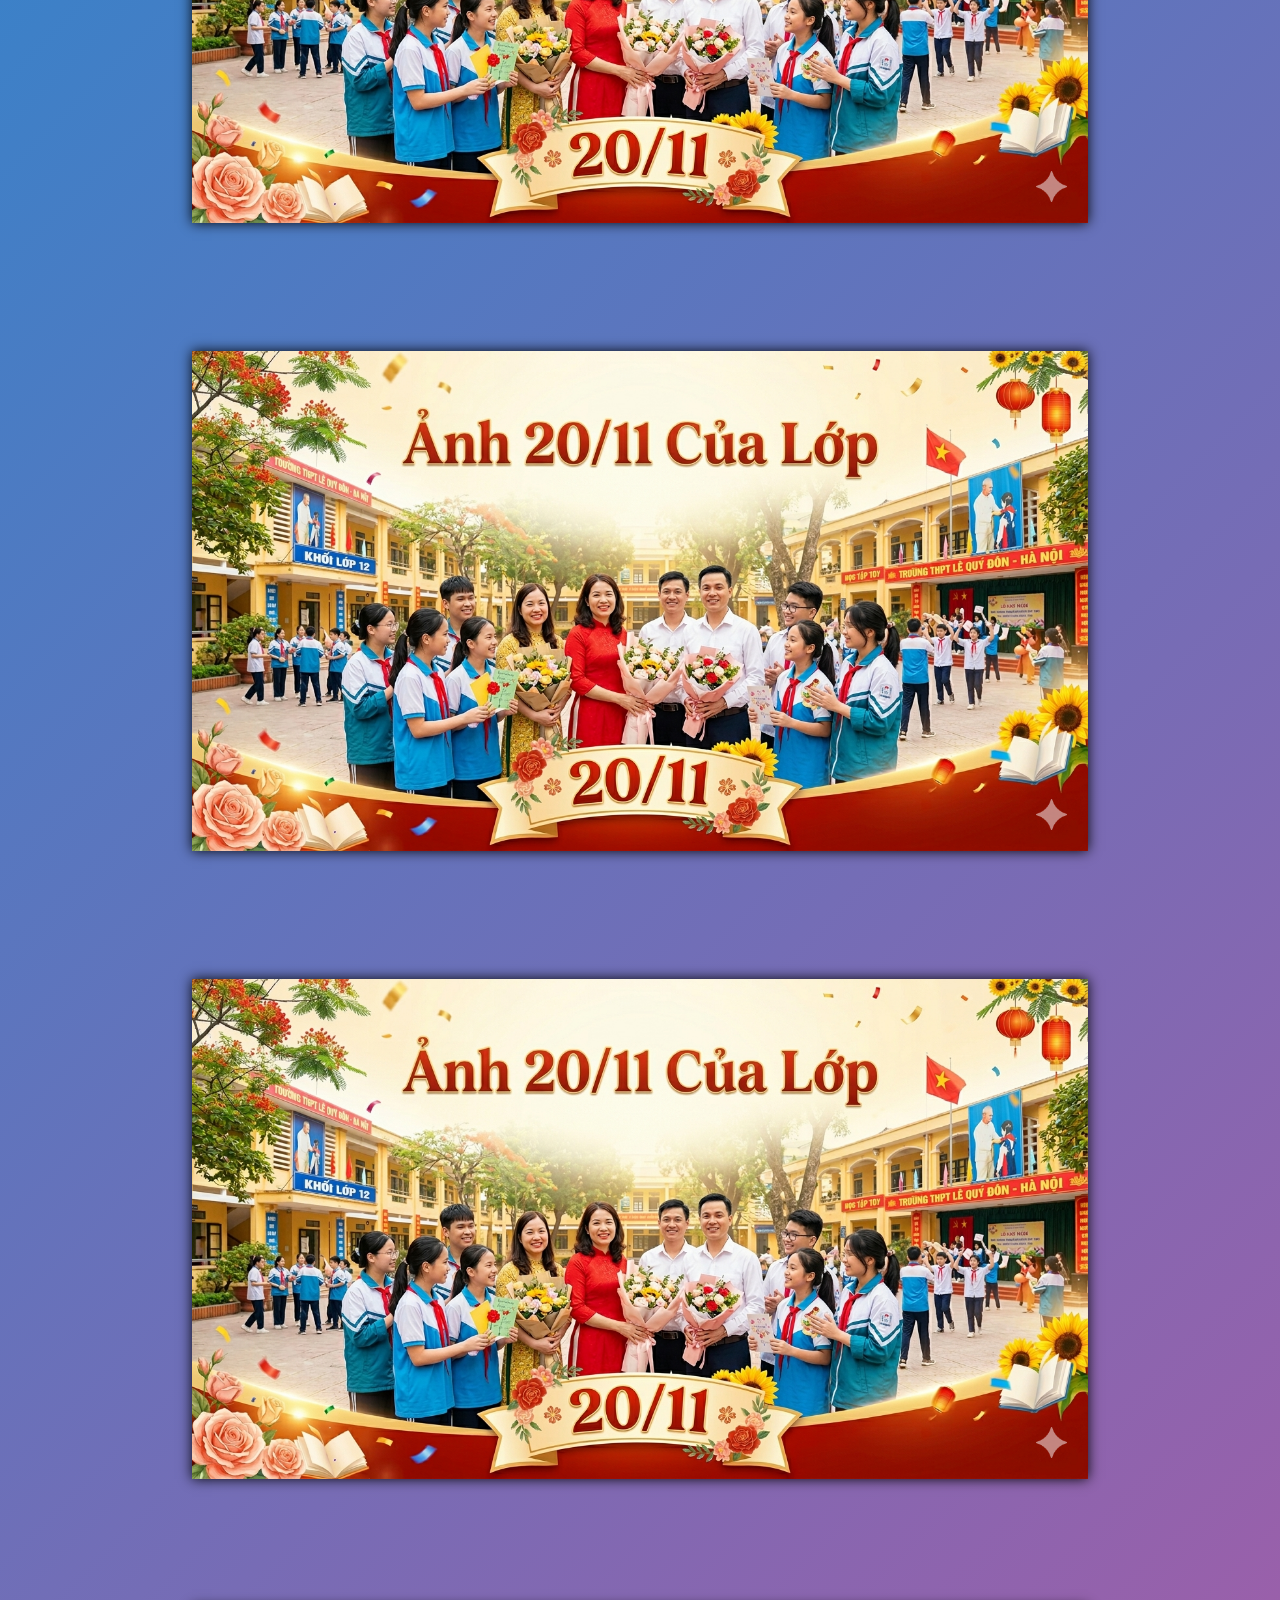
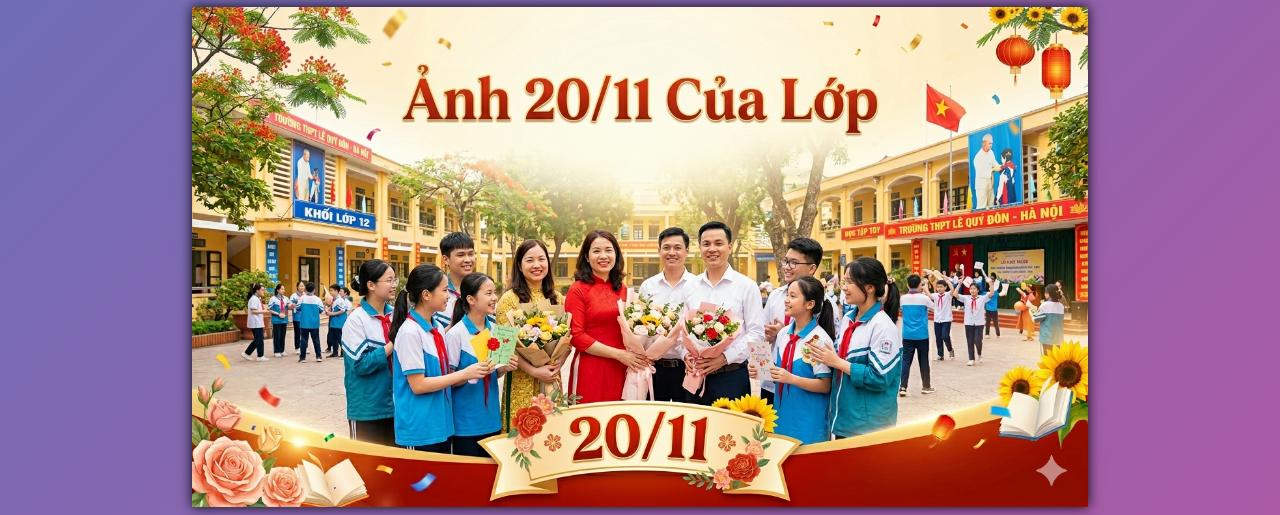
<file: thuvien_cd1.html>
<!DOCTYPE html>
<html lang="en">
<head>
    <meta charset="UTF-8">
    <meta name="viewport" content="width=device-width, initial-scale=1.0">
    <style>
        body {
            background: linear-gradient(135deg, rgb(8, 147, 216), rgb(170, 90, 165)) ;
        }
        #anh {
            justify-content: center;
            display: grid;
            gap: 10vw;
        }
        #anh img {
            width: 70vw;
            height: auto;
            box-shadow: 0 0 12px rgba(0, 0, 0, 0.949);
        }
        #nutX {
            text-decoration: none;
            color: aliceblue;
            font-size: 4vw;
            transition: 0.2s ease;
        }
        
        #nutX:hover {
            transition: transform 0.2s ease, color 0.2s ease;
            color: black;
        }
    </style>
    <link rel="icon" href="https://www.nicepng.com/png/detail/127-1276180_photo-album-icon-png-icon-logo-png-album.png">
</head>
<body>
    <a id="nutX" href="thuvien.html">&times;</a>
    <div id="anh">
        <img src="asset/anhbia2011.png" alt="">
        <img src="asset/anhbia2011.png" alt="">
        <img src="asset/anhbia2011.png" alt="">
        <img src="asset/anhbia2011.png" alt="">
        <img src="asset/anhbia2011.png" alt="">
        <img src="asset/anhbia2011.png" alt="">
    </div>
</body>
</html>
</file>
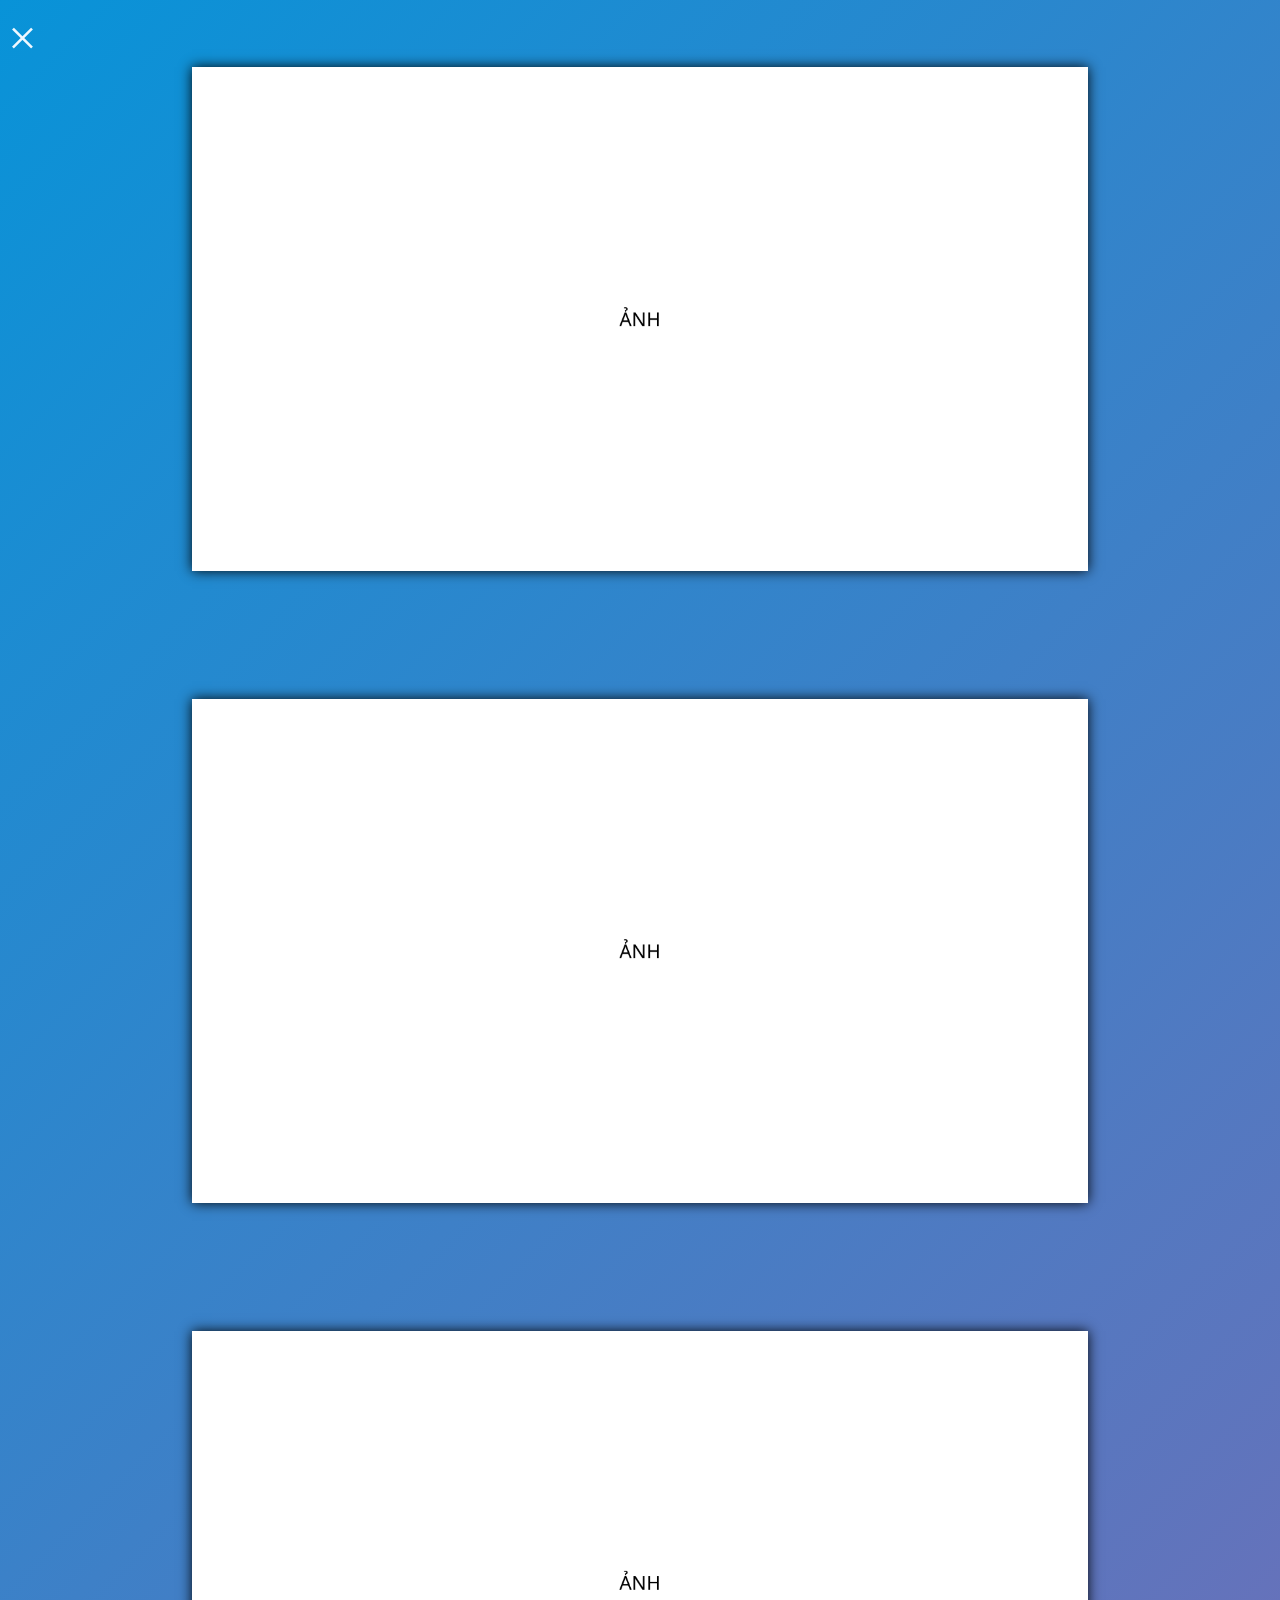
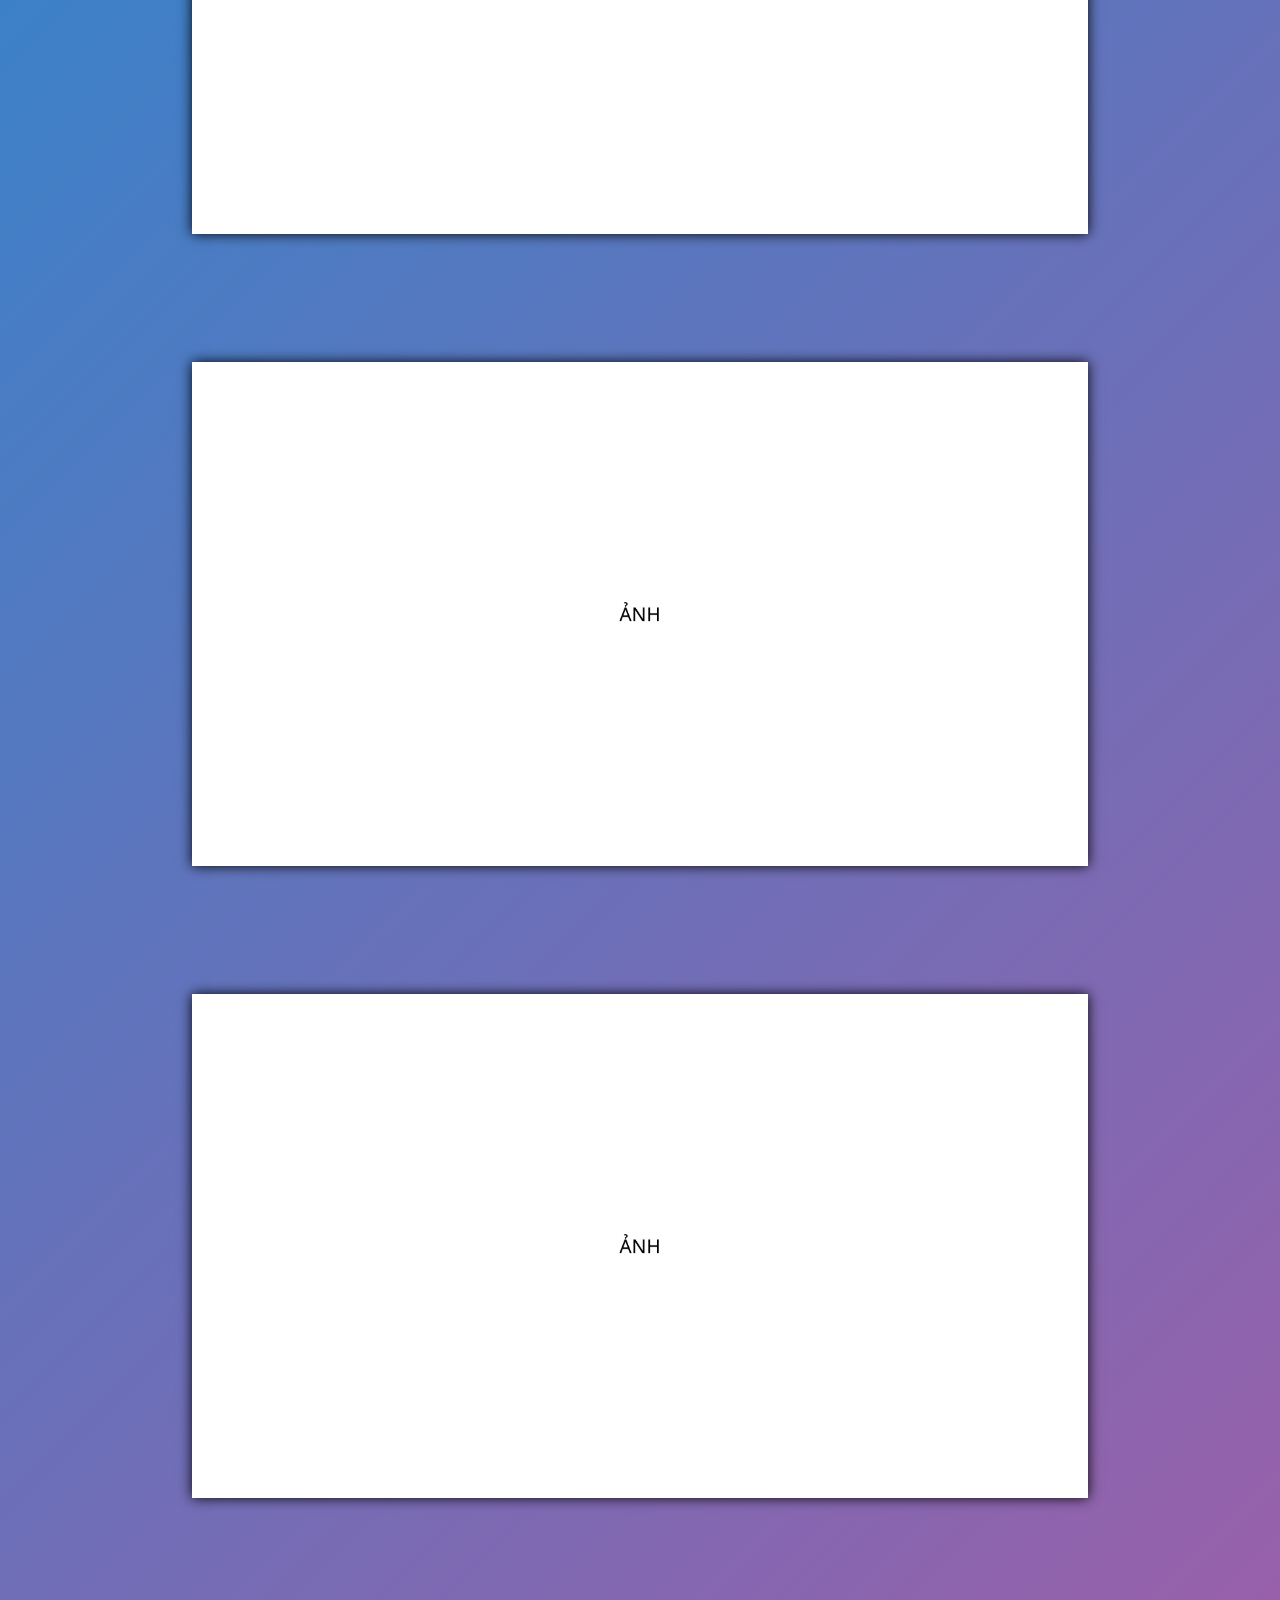
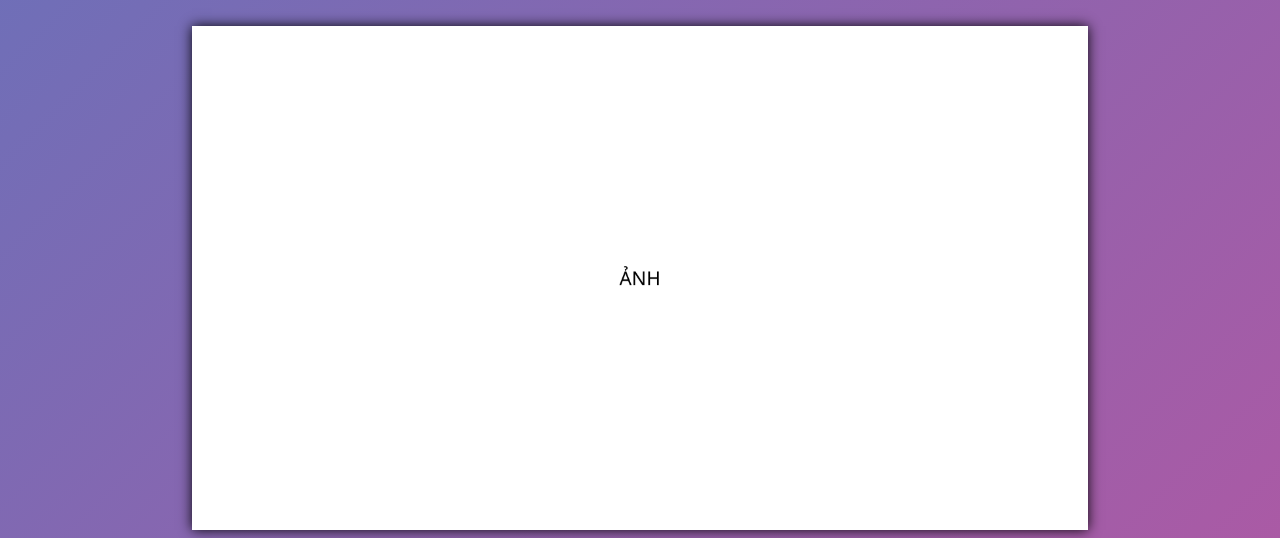
<file: thuvien_cd2.html>
<!DOCTYPE html>
<html lang="en">
<head>
    <meta charset="UTF-8">
    <meta name="viewport" content="width=device-width, initial-scale=1.0">
    <style>
        body {
            background: linear-gradient(135deg, rgb(8, 147, 216), rgb(170, 90, 165)) ;
        }
        #anh {
            justify-content: center;
            display: grid;
            gap: 10vw;
        }
        #anh img {
            width: 70vw;
            height: auto;
            box-shadow: 0 0 12px rgba(0, 0, 0, 0.949);
        }
        #nutX {
            text-decoration: none;
            color: aliceblue;
            font-size: 4vw;
            transition: 0.2s ease;
        }
        
        #nutX:hover {
            transition: transform 0.2s ease, color 0.2s ease;
            color: black;
        }

    </style>
    <link rel="icon" href="https://www.nicepng.com/png/detail/127-1276180_photo-album-icon-png-icon-logo-png-album.png">
</head>
<body>
    <a id="nutX" href="thuvien.html">&times;</a>
    <div id="anh">
        <img src="asset/test.png" alt="">
        <img src="asset/test.png" alt="">
        <img src="asset/test.png" alt="">
        <img src="asset/test.png" alt="">
        <img src="asset/test.png" alt="">
        <img src="asset/test.png" alt="">
    </div>
</body>
</html>
</file>
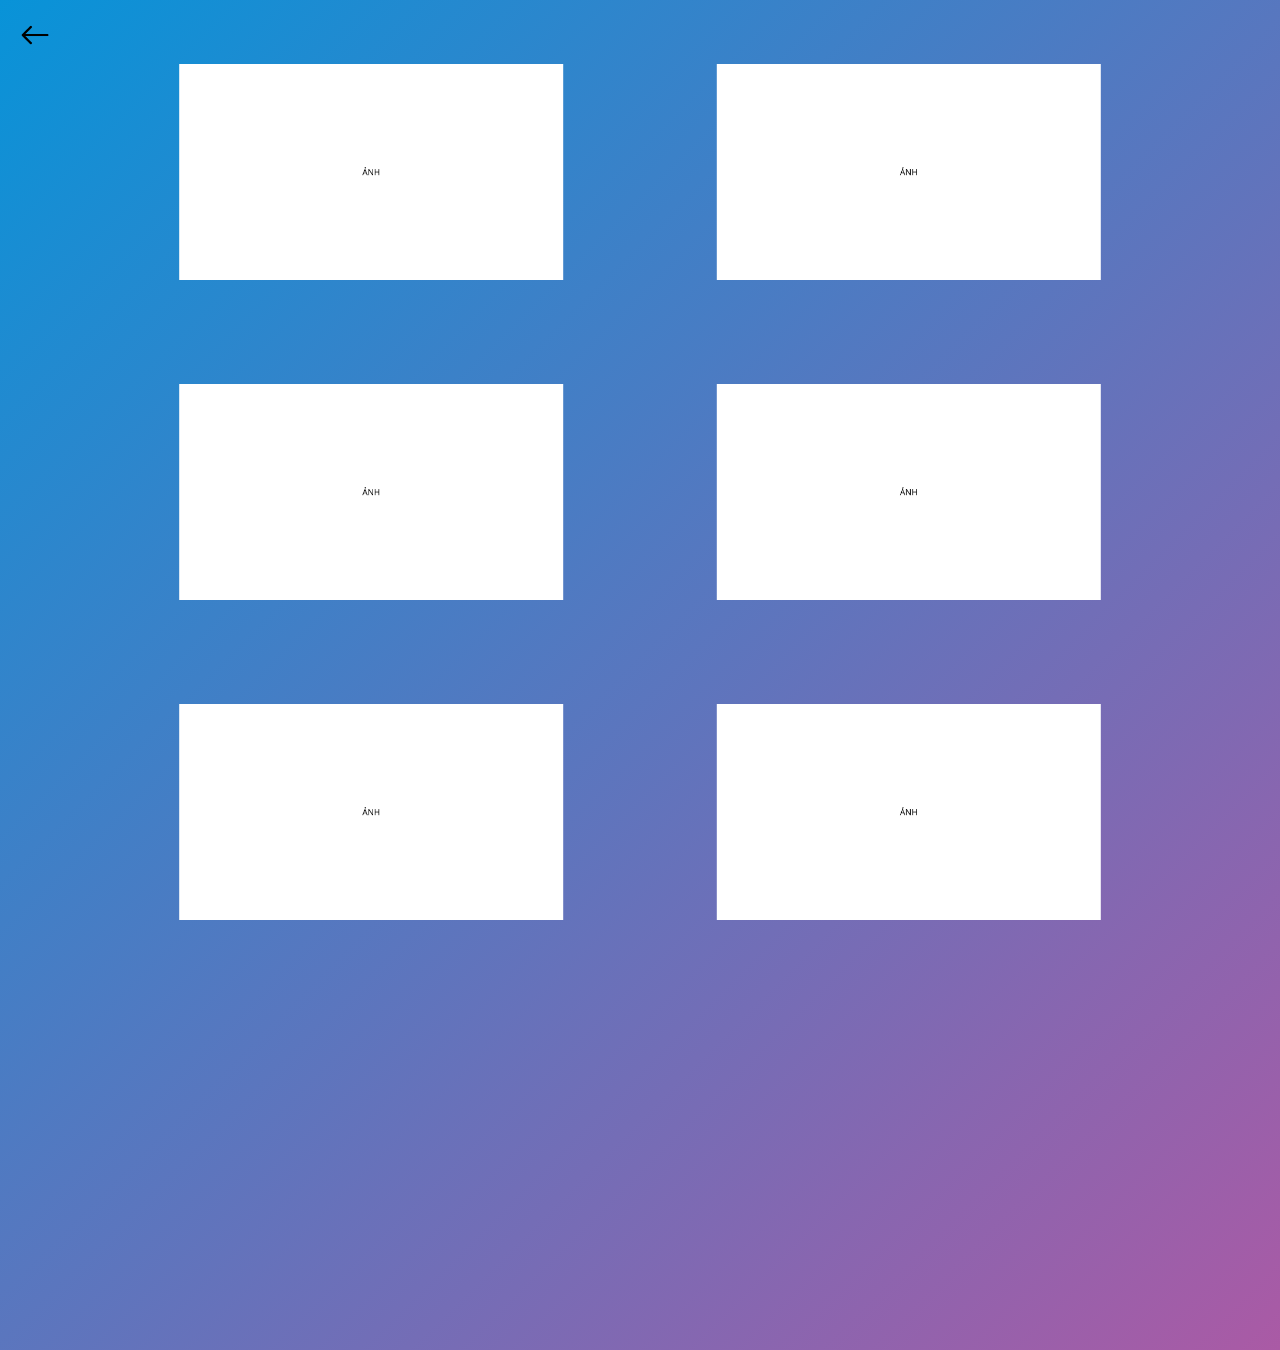
<file: src/thuvien.html>
<!DOCTYPE html>
<html lang="en">
<head>
    <meta charset="UTF-8">
    <meta name="viewport" content="width=device-width, initial-scale=1.0">
    <title>Thư viện</title>
    <link rel="icon" href="https://www.nicepng.com/png/detail/127-1276180_photo-album-icon-png-icon-logo-png-album.png">
    <link rel="stylesheet" href= "thuvien.css">
</head>
<body>
    <div id="tatca">
        <div id="nutquayve">
            <a href="index.html">
                <img src="../asset/backicon.png" alt="backpng" id="anhquayve">
            </a>
        </div>
        <div id="anhbia">
            <a href="thuvien_cd1.html">
                <img src="../asset/test.png" alt="anhbia" id="anhtest1">
            </a>

            <a href="thuvien_cd2.html">
                <img src="../asset/test.png" alt="anhbia" id="anhtest2">
            </a>

            <a href="thuvien_cd3.html">
                <img src="../asset/test.png" alt="anhbia" id="anhtest3">
            </a>
            
            <a href="thuvien_cd4.html">
                <img src="../asset/test.png" alt="anhbia" id="anhtest4">
            </a>

            <a href="thuvien_cd5.html">
                <img src="../asset/test.png" alt="anhbia" id="anhtest5">
            </a>
            
            <a href="thuvien_cd6 .html">
                <img src="../asset/test.png" alt="anhbia" id="anhtest6">
            </a>
        </div>
    </div>
</body>
</html>
</file>
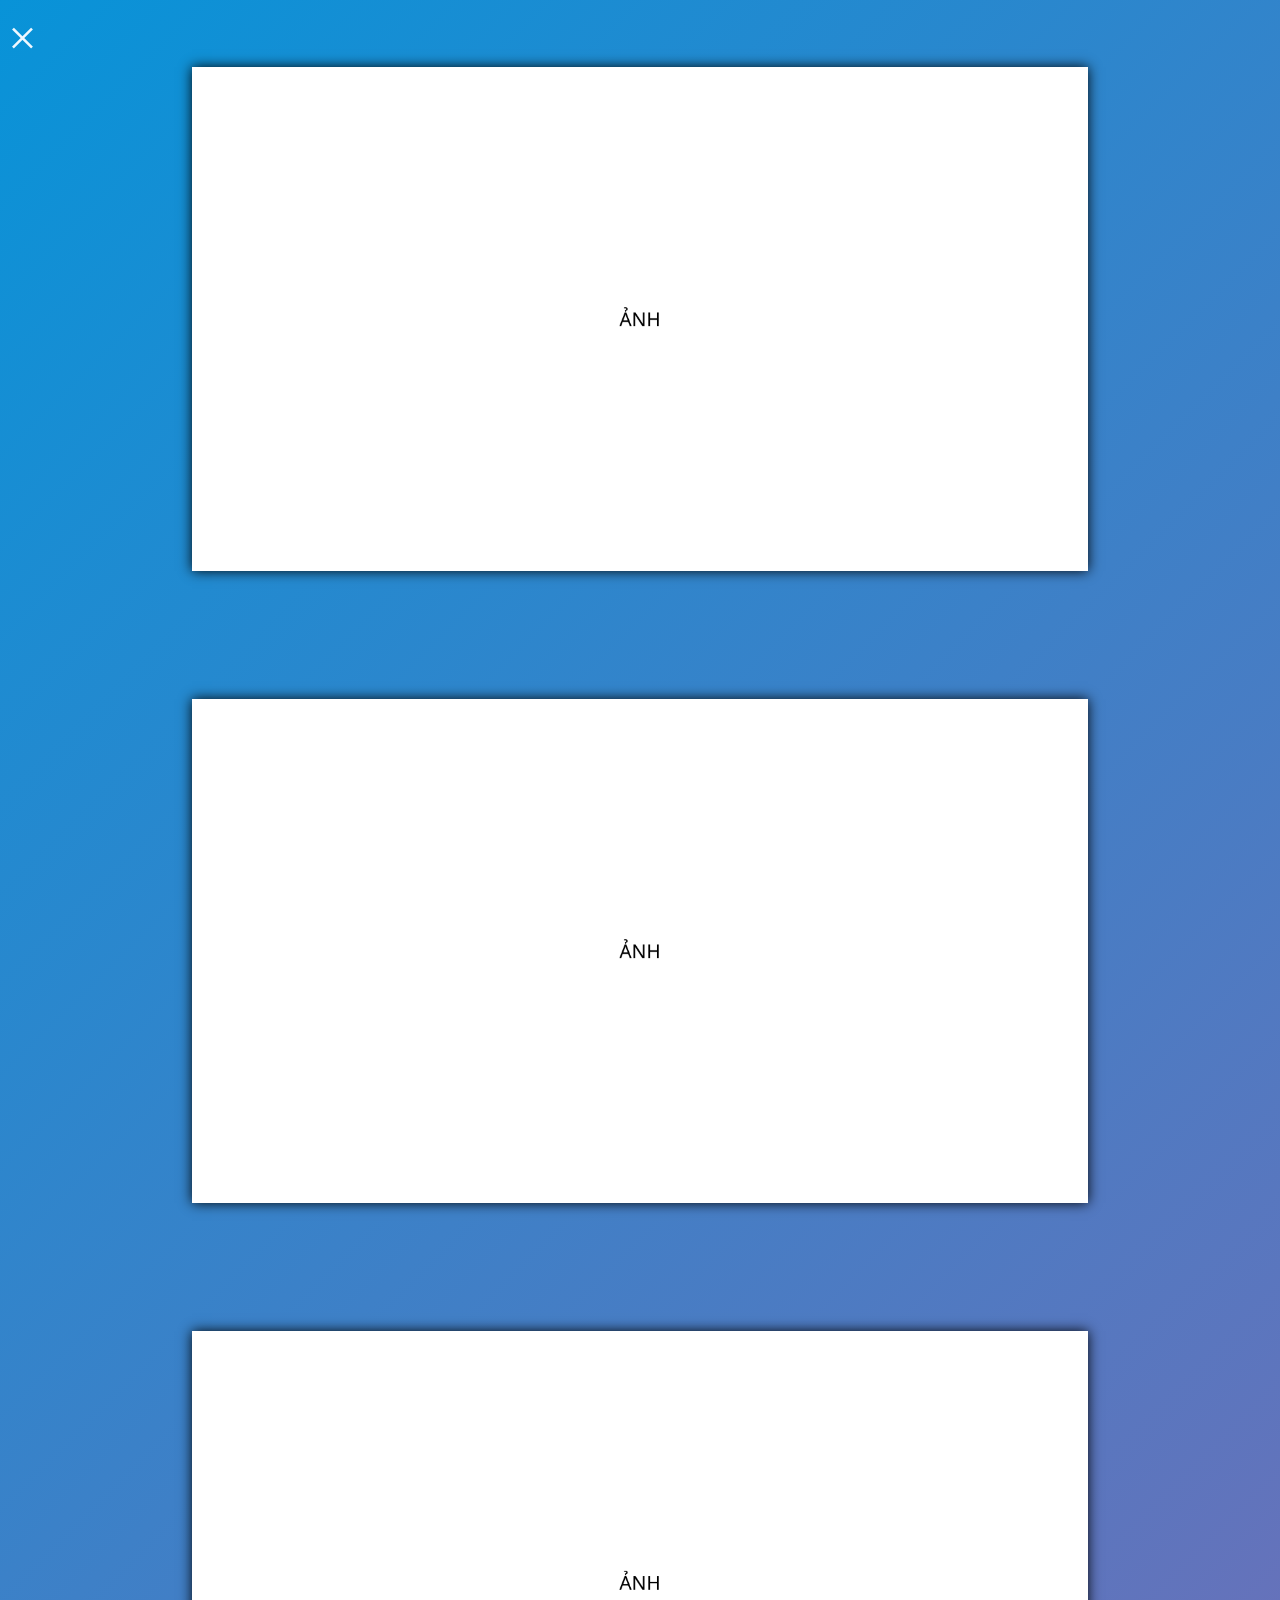
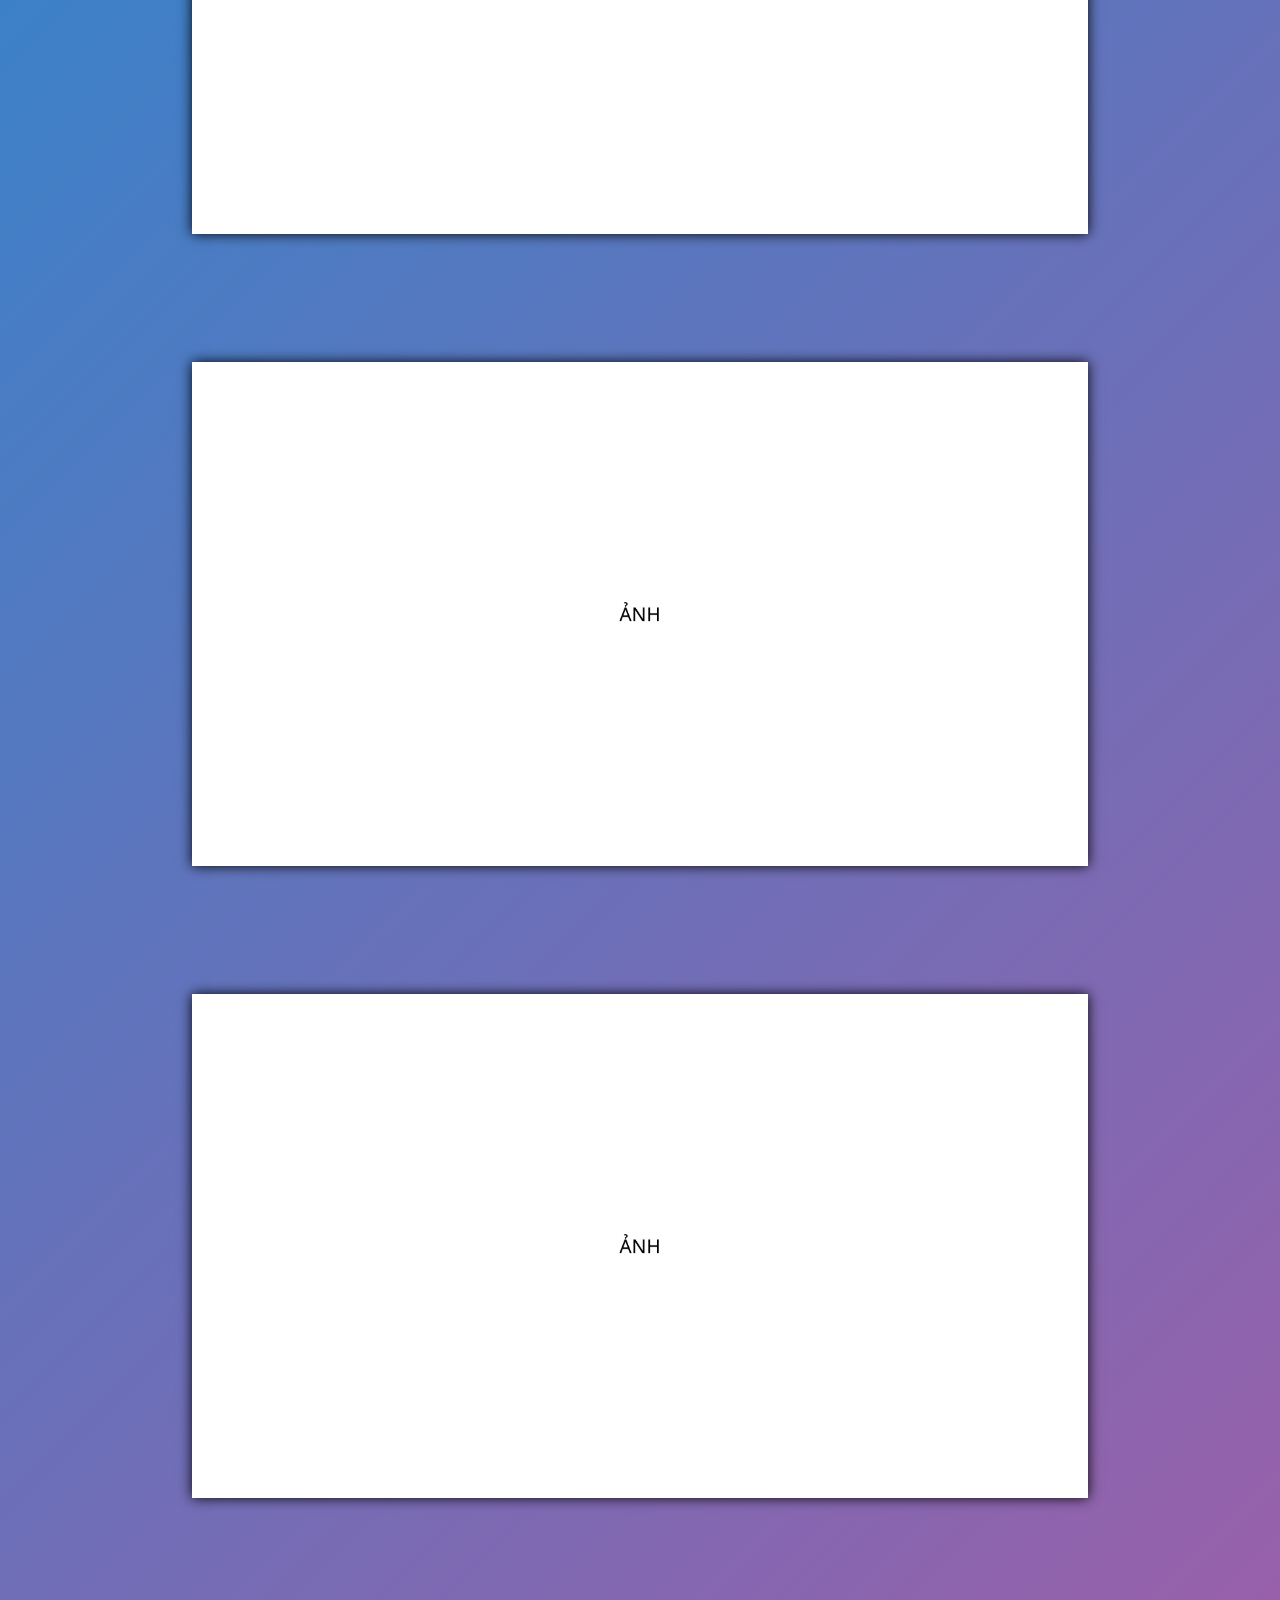
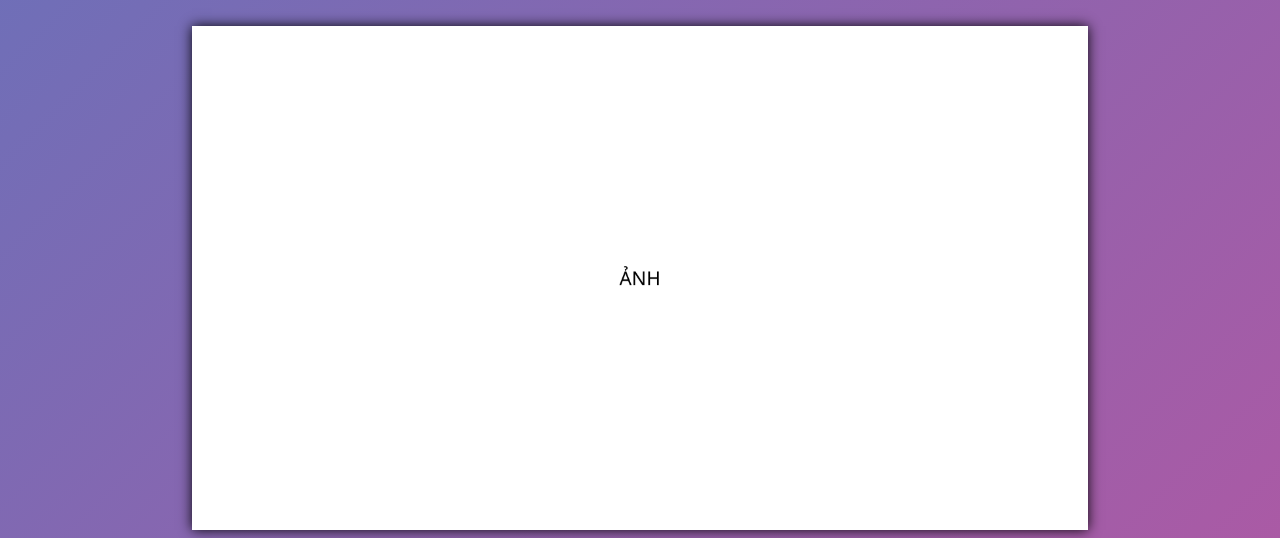
<file: src/thuvien_cd1.html>
<!DOCTYPE html>
<html lang="en">
<head>
    <meta charset="UTF-8">
    <meta name="viewport" content="width=device-width, initial-scale=1.0">
    <style>
        body {
            background: linear-gradient(135deg, rgb(8, 147, 216), rgb(170, 90, 165)) ;
        }
        #anh {
            justify-content: center;
            display: grid;
            gap: 10vw;
        }
        #anh img {
            width: 70vw;
            height: auto;
            box-shadow: 0 0 12px rgba(0, 0, 0, 0.949);
        }
        #nutX {
            text-decoration: none;
            color: aliceblue;
            font-size: 4vw;
            transition: 0.2s ease;
        }
        
        #nutX:hover {
            transition: transform 0.2s ease, color 0.2s ease;
            color: black;
        }

    </style>
</head>
<body>
    <a id="nutX" href="thuvien.html">&times;</a>
    <div id="anh">
        <img src="../asset/test.png" alt="">
        <img src="../asset/test.png" alt="">
        <img src="../asset/test.png" alt="">
        <img src="../asset/test.png" alt="">
        <img src="../asset/test.png" alt="">
        <img src="../asset/test.png" alt="">
    </div>
</body>
</html>
</file>
<file: danhsachthanhvien.css>
/* Reset */
* {
    margin: 0;
    padding: 0;
    box-sizing: border-box;
}

/* Kieu Body */
body {
    font-family: 'Segoe UI', Tahoma, Geneva, Verdana, sans-serif;
    background: linear-gradient(135deg, #667eea 0%, #764ba2 100%);
    min-height: 100vh;
    display: flex;
    justify-content: center;
    align-items: center;
    padding: 20px;
}

/* Khung Trang */
#danhsach {
    background: white;
    border-radius: 15px;
    padding: 30px;
    box-shadow: 0 10px 40px rgba(0, 0, 0, 0.2);
    max-width: 960px;
    width: min(100%, 960px);
}

/* Thanh Title */
h1 {
    text-align: center;
    color: #333;
    margin-bottom: 25px;
    font-size: 32px;
    background: linear-gradient(135deg, #667eea 0%, #764ba2 100%);
    -webkit-background-clip: text;
    -webkit-text-fill-color: transparent;
    background-clip: text;
}

/* Kieu List */
#danhsachthanhvien {
    list-style: none;
    padding: 0;
}

#danhsachthanhvien li {
    position: relative;
    display: flex;
    flex-direction: column;
    align-items: flex-start;
    gap: 8px;
    padding: 12px 16px;
    margin-bottom: 12px;
    background: #f8f9fa;
    border-radius: 10px;
    border-left: 4px solid #667eea;
    transition: all 0.25s ease;
    transform: translateX(0);
    overflow: visible;
}

#danhsachthanhvien li:hover {
    background: linear-gradient(135deg, #667eea 0%, #764ba2 100%);
    box-shadow: 0 4px 14px rgba(102, 126, 234, 0.35);
    border-left-color: #764ba2;
}

#danhsachthanhvien li:hover span {
    color: white;
}

#danhsachthanhvien li span {
    font-weight: 700;
    color: #254061;
    font-size: 17px;
    width: 100%;
    white-space: normal;
    overflow: hidden;
    text-overflow: ellipsis;
    transition: color 0.25s ease;
}

#danhsachthanhvien li > div {
    display: none;
    width: 100%;
    background: white;
    border: 1px solid #ddd;
    border-radius: 8px;
    padding: 10px;
    box-shadow: 0 4px 12px rgba(0,0,0,0.12);
    gap: 10px;
    flex-direction: row;
    align-items: flex-start;
}

#danhsachthanhvien li:hover > div {
    display: flex;
}


#danhsachthanhvien li > div > div:first-child {
    width: 90px;
    aspect-ratio: 3/4;
    background: #eee;
    border-radius: 6px;
    display: flex;
    align-items: center;
    justify-content: center;
    font-size: 12px;
    color: #666;
    flex-shrink: 0;
}

#anh3x4{
    width: 90px;
    aspect-ratio: 3/4;
    overflow: hidden;
}

#anh3x4 img{
    width: 100%;
    height: 100%;
    object-fit: cover;
}

#danhsachthanhvien li > div > div:last-child {
    flex: 1;
    font-size: 13px;
    display: grid;
    grid-template-columns: repeat(3, minmax(140px, 1fr));
    gap: 8px 12px;
    align-items: start;
}

#danhsachthanhvien li:hover > div {
    margin-top: 0;
}

#danhsachthanhvien li > div > div:last-child p {
    margin: 0;
    line-height: 1.3;
    color: #2e3d4d;
    white-space: normal;
}

#danhsachthanhvien li > div > div:last-child p strong {
    color: #111;
}

#danhsachthanhvien li > div p {
    margin-bottom: 3px;
}

/* Nut Back */
#nut_back {
    position: absolute;
    top: 15px;
    left: 15px;
    width: 40px;
    height: auto;
    transition: 0.2s ease;
}

#nut_back img{
    width: 40px;
    height: auto;
}

#nut_back:hover {
    transform: scale(1.1);
    box-shadow: 0 0 12px rgba(0,0,0,0.4);
}




@media (max-width: 500px) {
    #danhsach {
        padding: 15px;
    }

    h1 {
        font-size: 24px;
    }

    #danhsachthanhvien li {
        padding: 12px;
        flex-direction:column;
    }

    #danhsachthanhvien li > div{
        display:flex !important;
        flex-direction:column;
        gap:10px;
        margin-top:8px;
    }   

    #danhsachthanhvien li > div > div:last-child{
        grid-template-columns:1fr;
        font-size:14px;
    }

    #danhsachthanhvien li > div > div:last-child p{
        white-space:normal;
    }
}
</file>
<file: thongtin.css>
body {
    background-color: antiquewhite;
}

#tatca{
    width: 90%;
    margin: auto;
}

#thongtintruong, #thongtinlop {
    display: flex;
    align-items: center;
    justify-content: space-between;
    gap: 30px;
}

#thongtinlop {
    margin-top: 3vw ;
}

#thongtintruong p {
    font-family: 'Times New Roman', Times, serif;
    font-size: 2vw;
    align-items: start;
}

#thongtintruong img {
    height: 50vh;
    width: auto;
}

#thongtintruong a {
    color: black;
    text-decoration: none ;
}

#thongtintruong a:hover {
    color: rgb(225, 4, 4);
}

#anhquayve {
    position: absolute;
    top: 15px;
    left: 15px;
    width: 40px;
    height: auto;
    transition: 0.2s ease;
}

#anhquayve:hover {
    transform: scale(1.1);
    box-shadow: 0 0 12px rgba(0,0,0,0.4);
}

#thongtinlop p {
    font-family: 'Times New Roman', Times, serif;
    font-size: 2vw;
}

#thongtinlop img {
    height: 50vh;
    width: auto;
}
@media (max-width: 500px) {

    #thongtintruong {
        margin-top: 10%;
        display: block;
    }

    #thongtintruong img {
        display: block;
        height: auto;
        width: 50vw;
        margin: auto;
    }

    #thongtinlop {
        margin-top: 10%;
        display: block;
    }

    #thongtinlop img {
        display: block;
        height: auto;
        width: 50vw;
        margin: auto;
    }

    #thongtinlop p {
    font-family: 'Times New Roman', Times, serif;
    font-size: 4vw;
    }
    #thongtintruong p {
    font-family: 'Times New Roman', Times, serif;
    font-size: 4vw;
    }
}
</file>
<file: thuvien.css>
* {
    padding: 0;
    margin: 0;
}

#tatca {
    position: relative;
    height: 150vh;
    background: linear-gradient(135deg, rgb(8, 147, 216), rgb(170, 90, 165));
}

#anhquayve {
    position: absolute;
    top: 15px;
    left: 15px;
    width: 40px;
    height: auto;
    transition: 0.2s ease;
}

#anhquayve:hover {
    transform: scale(1.1);
    box-shadow: 0 0 12px rgba(0,0,0,0.4);
}

#anhtest1 {
    position: absolute;
    top: 5vw;
    left: 20%;
    transform: translateX(-20%);
    width: 30vw;
    height: auto;
    transition: 0.2s ease;
}

#anhtest2 {
    position: absolute;
    top: 5vw;
    left: 80%;
    transform: translateX(-80%);
    width: 30vw;
    height: auto;
    transition: 0.2s ease;
}

#anhtest3 {
    position: absolute;
    top: 30vw;
    left: 20%;
    transform: translateX(-20%);
    width: 30vw;
    height: auto;
    transition: 0.2s ease;
}

#anhtest4 {
    position: absolute;
    top: 30vw;
    left: 80%;
    transform: translateX(-80%);
    width: 30vw;
    height: auto;
    transition: 0.2s ease;
}

#anhtest5 {
    position: absolute;
    top: 55vw;
    left: 20%;
    transform: translateX(-20%);
    width: 30vw;
    height: auto;
    transition: 0.2s ease;
}

#anhtest6 {
    position: absolute;
    top: 55vw;
    left: 80%;
    transform: translateX(-80%);
    width: 30vw;
    height: auto;
    transition: 0.2s ease;
}

#anhtest1:hover {
    box-shadow: 0 0 12px rgba(0, 0, 0, 0.5);
    transform: translateX(-20%) scale(1.1);
}

#anhtest2:hover {
    box-shadow: 0 0 12px rgba(0, 0, 0, 0.5);
    transform: translateX(-80%) scale(1.1);
}

#anhtest3:hover {
    box-shadow: 0 0 12px rgba(0, 0, 0, 0.5);
    transform: translateX(-20%) scale(1.1);
}

#anhtest4:hover {
    box-shadow: 0 0 12px rgba(0, 0, 0, 0.5);
    transform: translateX(-80%) scale(1.1);
}

#anhtest5:hover {
    box-shadow: 0 0 12px rgba(0, 0, 0, 0.5);
    transform: translateX(-20%) scale(1.1);
}

#anhtest6:hover {
    box-shadow: 0 0 12px rgba(0, 0, 0, 0.5);
    transform: translateX(-80%) scale(1.1);
}   

@media (max-width: 500px) {
    * {
        padding: 0;
        margin: 0;
    }

    #tatca {
        position: relative;
        height: 300vw;
        background: linear-gradient(135deg, rgb(8, 147, 216), rgb(170, 90, 165));
    }

    #anhbia {
        display: grid;
        grid-template-columns: 1fr;
        gap: 4vw;
        padding: 20vw 0 10vw;
    }
    #anhquayve {
        position: absolute;
        top: 15px;
        left: 15px;
        width: 50px;
        height: auto;
        transition: 0.2s ease;
    }

    #anhquayve:hover {
        transform: scale(1.1);
        box-shadow: 0 0 12px rgba(0,0,0,0.4);
    }

    #anhtest1 {
        position: absolute;
        top: 5vw;
        left: 50%;
        transform: translateX(-50%);;
        width: 70vw;
        height: auto;
        transition: 0.2s ease;
    }

    #anhtest2 {
        padding-top: 2vw;
        position: absolute;
        top: 55vw;
        left: 50%;
        transform: translateX(-50%);
        width: 70vw;
        height: auto;
        transition: 0.2s ease;
    }

    #anhtest3 {
        position: absolute;
        top: 105vw;
        left: 50%;
        transform: translateX(-50%);
        width: 70vw;
        height: auto;
        transition: 0.2s ease;
    }

    #anhtest4 {
        position: absolute;
        top: 155vw;
        left: 50%;
        transform: translateX(-50%);
        width: 70vw;
        height: auto;
        transition: 0.2s ease;
    }

    #anhtest5 {
        position: absolute;
        top: 205vw;
        left: 50%;
        transform: translateX(-50%);
        width: 70vw;
        height: auto;
        transition: 0.2s ease;
    }

    #anhtest6 {
        position: absolute;
        top: 255vw;
        left: 50%;
        transform: translateX(-50%);
        width: 70vw;
        height: auto;
        transition: 0.2s ease;
    }

}

@media (hover: none) {
  #anhtest1:hover,
  #anhtest2:hover,
  #anhtest3:hover,
  #anhtest4:hover,
  #anhtest5:hover,
  #anhtest6:hover {
      box-shadow: none;
      transform: translateX(-50%) scale(1);
  }
}
</file>
<file: src/thuvien.css>
* {
    padding: 0;
    margin: 0;
}

#tatca {
    position: relative;
    height: 150vh;
    background: linear-gradient(135deg, rgb(8, 147, 216), rgb(170, 90, 165));
}

#anhquayve {
    position: absolute;
    top: 15px;
    left: 15px;
    width: 40px;
    height: auto;
    transition: 0.2s ease;
}

#anhquayve:hover {
    transform: scale(1.1);
    box-shadow: 0 0 12px rgba(0,0,0,0.4);
}

#anhtest1 {
    position: absolute;
    top: 5vw;
    left: 20%;
    transform: translateX(-20%);
    width: 30vw;
    height: auto;
    transition: 0.2s ease;
}

#anhtest2 {
    position: absolute;
    top: 5vw;
    left: 80%;
    transform: translateX(-80%);
    width: 30vw;
    height: auto;
    transition: 0.2s ease;
}

#anhtest3 {
    position: absolute;
    top: 30vw;
    left: 20%;
    transform: translateX(-20%);
    width: 30vw;
    height: auto;
    transition: 0.2s ease;
}

#anhtest4 {
    position: absolute;
    top: 30vw;
    left: 80%;
    transform: translateX(-80%);
    width: 30vw;
    height: auto;
    transition: 0.2s ease;
}

#anhtest5 {
    position: absolute;
    top: 55vw;
    left: 20%;
    transform: translateX(-20%);
    width: 30vw;
    height: auto;
    transition: 0.2s ease;
}

#anhtest6 {
    position: absolute;
    top: 55vw;
    left: 80%;
    transform: translateX(-80%);
    width: 30vw;
    height: auto;
    transition: 0.2s ease;
}

#anhtest1:hover {
    box-shadow: 0 0 12px rgba(0, 0, 0, 0.5);
    transform: translateX(-20%) scale(1.1);
}

#anhtest2:hover {
    box-shadow: 0 0 12px rgba(0, 0, 0, 0.5);
    transform: translateX(-80%) scale(1.1);
}

#anhtest3:hover {
    box-shadow: 0 0 12px rgba(0, 0, 0, 0.5);
    transform: translateX(-20%) scale(1.1);
}

#anhtest4:hover {
    box-shadow: 0 0 12px rgba(0, 0, 0, 0.5);
    transform: translateX(-80%) scale(1.1);
}

#anhtest5:hover {
    box-shadow: 0 0 12px rgba(0, 0, 0, 0.5);
    transform: translateX(-20%) scale(1.1);
}

#anhtest6:hover {
    box-shadow: 0 0 12px rgba(0, 0, 0, 0.5);
    transform: translateX(-80%) scale(1.1);
}
</file>
